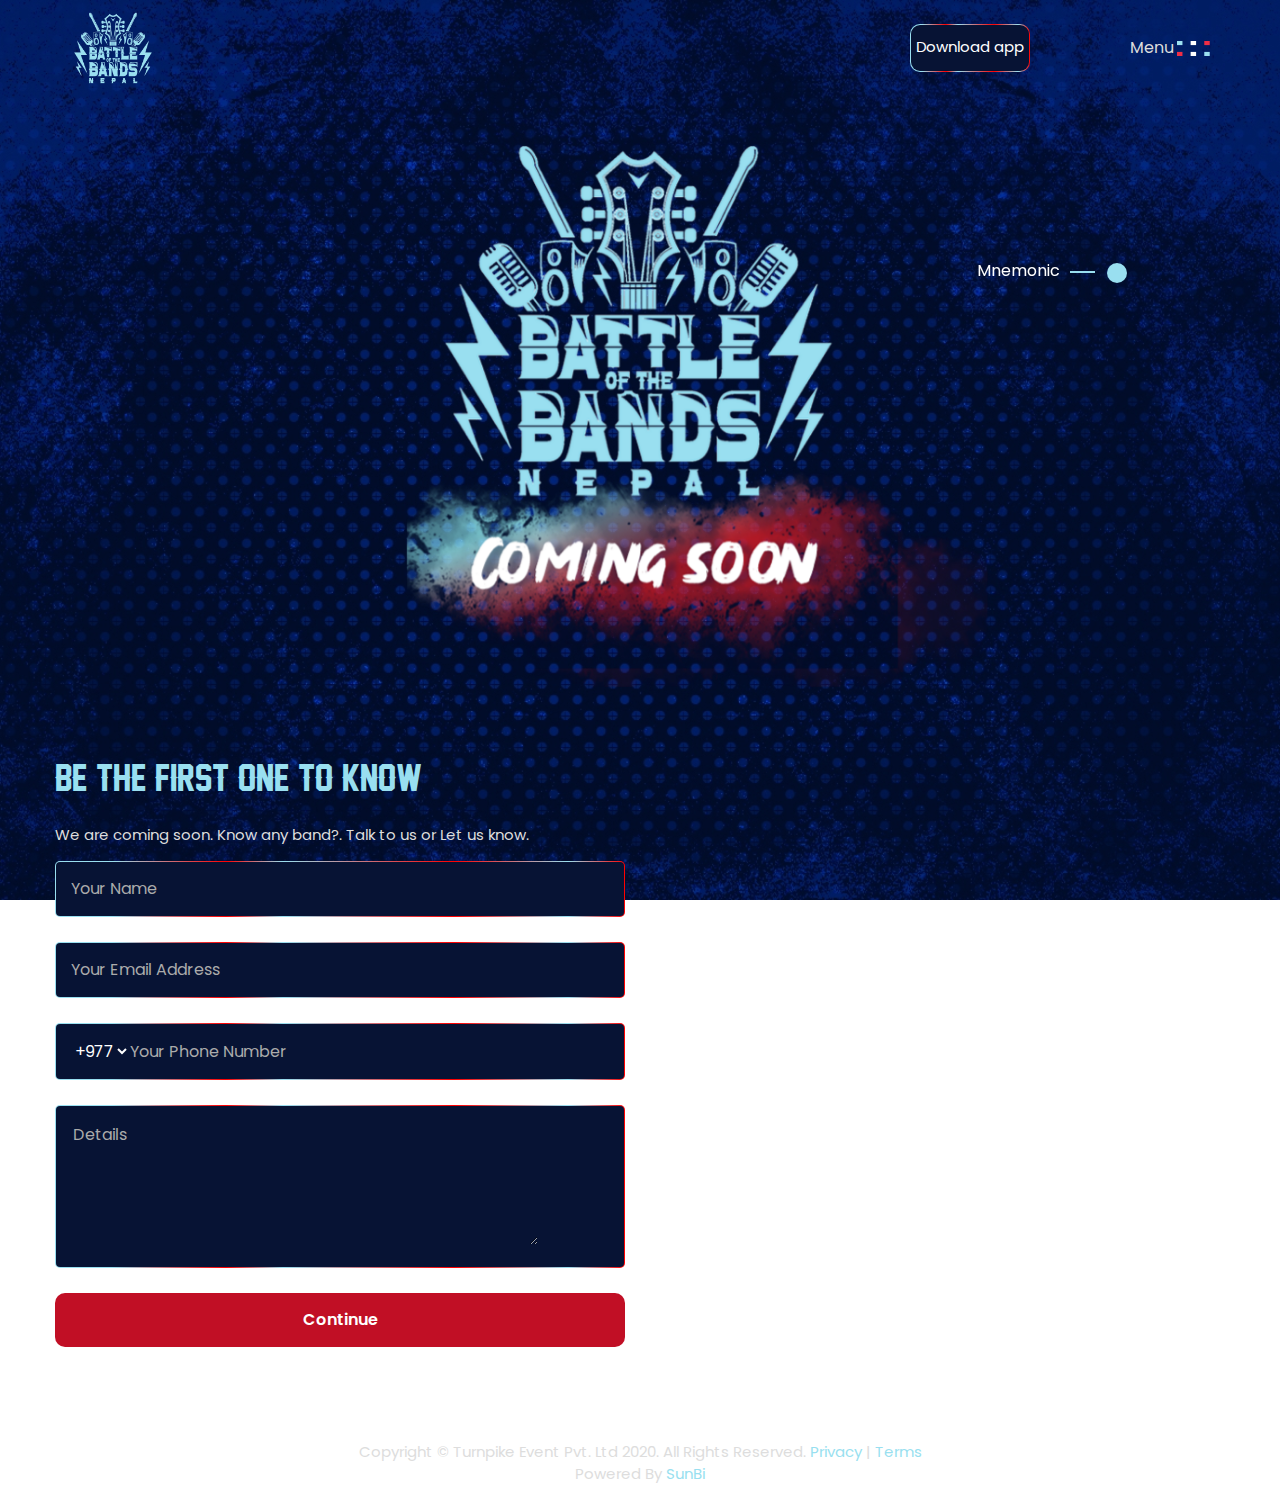
<file: index.html>
<!DOCTYPE html>

<html>

<head>
    <title>BOB</title>
    <meta charset="utf-8">
    <meta name="viewport" content="width=device-width, initial-scale=1">
    <link rel="stylesheet" href="css/bootstrap.min.css">
    <link rel="stylesheet" type="text/css" href="css/style.css">
    <link rel="stylesheet" href="https://use.fontawesome.com/releases/v5.8.2/css/all.css" integrity="sha384-oS3vJWv+0UjzBfQzYUhtDYW+Pj2yciDJxpsK1OYPAYjqT085Qq/1cq5FLXAZQ7Ay" crossorigin="anonymous">
    <link href="https://fonts.googleapis.com/css?family=Poppins:400,600,700&display=swap" rel="stylesheet">
    <link rel="stylesheet" type="text/css" href="css/animate.css">

</head>

<body class="home">

    <div class="site-content container">
        <div class="hero">
            <header>
                <div class="main-menu">
                    <nav class="navbar navbar-expand-md navbar-light" id="main_navbar">
                        <div class="nav-content">
                            <a class="navbar-brand" href="index.php"><img src="images/logo.png" alt="" class="img-fluid"></a>
                            <!-- Newly added Modal (Delete the previous modal) (Thursday) -->
                            <div class="two-btn">
                                <div class="login-btn">
                                    <!-- Newly Added -->
                                    <div class="banner-button">
                                        <a href="#"><i class="fab fa-app-store-ios"></i></a>
                                        <span class="btn-text">Download app</span>
                                        <a href="#"><i class="fab fa-google-play"></i></a>
                                    </div>
                                    <!-- Newly ends here -->

                                    <!-- Newly Commented -->
                                    <!-- <a href="" data-toggle="modal" data-target="#myModal"><i class="fas fa-guitar"></i> Audition Open</a> -->
                                    <!-- Newly ends here -->

                                    <!-- <div class="modal fade" id="onLoadModal">
                                        <div class="modal-dialog modal-dialog-centered first">
                                            <div class="modal-content">

                                                <div class="modal-header">
                                                    <button type="button" class="close" data-dismiss="modal">&times;</button>
                                                </div>

                                                <div class="modal-body popup-form">
                                                    <img src="http://bobnepal.com/frontend/images/abt.jpg" alt="" height="400" width="400">
                                                </div>
                                            </div>
                                        </div>
                                    </div>-->

                                    <!-- The Modal-->
                                    <div class="modal fade" id="myModal">
                                        <div class="modal-dialog modal-dialog-centered first">
                                            <div class="modal-content">

                                                <!-- Modal Header -->
                                                <div class="modal-header">
                                                    <button type="button" class="close" data-dismiss="modal">&times;</button>
                                                </div>

                                                <!-- Modal body -->
                                                <div class="modal-body popup-form">
                                                    <form>
                                                        <div class="row">
                                                            <div class="col-md-12">
                                                                <div class="form-group">
                                                                    <input type="text" placeholder="Name Of the band" required>
                                                                </div>
                                                                <div class="form-group">
                                                                    <input type="email" placeholder="type your email address" required>
                                                                </div>
                                                                <div class="form-group">
                                                                    <input type="text" placeholder="District" required>
                                                                </div>
                                                                <div class="form-group">
                                                                    <input type="date" placeholder="Year of Establishment" required>
                                                                </div>
                                                                <div class="form-group form-phone">
                                                                    <select>
                                                                        <option>+977</option>
                                                                    </select>
                                                                    <input type="number" placeholder="Phone Number" required>
                                                                </div>
                                                                <div class="login-account">
                                                                    <button type="submit" class="innerBottom">Continue</button>
                                                                </div>
                                                            </div>
                                                        </div>
                                                    </form>

                                                </div>

                                            </div>
                                        </div>
                                        <div class="modal-dialog modal-dialog-centered second" style="display: none;">
                                            <div class="modal-content">

                                                <!-- Modal Header -->
                                                <div class="modal-header">
                                                    <button type="button" class="close" data-dismiss="modal">&times;</button>
                                                </div>

                                                <!-- Modal body -->

                                                <div class="modal-body popup-form">
                                                    <form>
                                                        <div class="row">
                                                            <div class="col-md-12">
                                                                <div class="form-group">
                                                                    <input type="email" placeholder="Email Address" required>
                                                                </div>
                                                                <div class="form-group">
                                                                    <input type="password" placeholder="Password" required>
                                                                </div>
                                                                <div class="account-manage">
                                                                    <div class="remember">
                                                                        <input type="checkbox"><span>Remember Me</span>
                                                                    </div>
                                                                    <div class="forget">
                                                                        <a href="#">Forget Password ?</a>
                                                                    </div>
                                                                </div>
                                                                <div class="login-account">
                                                                    <button type="submit" class="innerBottom">Log In</button>
                                                                </div>
                                                                <div class="login-with">
                                                                    <p>Login with</p>
                                                                </div>
                                                                <div class="form-group external-login">
                                                                    <a href=""><i class="fab fa-facebook-f"></i> Login with Facebook</a>
                                                                </div>
                                                                <div class="form-group external-login">
                                                                    <a href=""><i class="fab fa-google"></i> Login with Google</a>
                                                                </div>
                                                                <div class="register">
                                                                    Don't have an account? <a href=""><strong>Register</strong></a>
                                                                </div>
                                                            </div>
                                                        </div>
                                                    </form>

                                                </div>

                                            </div>
                                        </div>
                                    </div>
                                </div>
                                <div class="side-menu"><a class="menu">Menu <img src="images/menu.png"></a></div>
                            </div>
                            <div class="body-overlay"></div>
                        </div>
                        <div id="mySidenav" class="sidenav">
                            <button type="button" class="close" data-dismiss="modal">close <i class="fas fa-times"></i></button>
                            <ol class="menu-list">
                                <li><a href="index.html">Home</a></li>
                                <li><a href="aboutus.html">About Us</a></li>
                                <li><a href="https://www.youtube.com/channel/UCSKPcmDcWv0Vz9pNmJ0yMqw">Videos</a></li>
                                <li><a href="event-format.html">Show Format</a></li>
                                <li><a href="judge.html">Judge & Host</a></li>
                                <li><a href="sponsors.html">Sponsors</a></li>
                                <li><a href="rules-regulation.html">Rules and Regulation</a></li>
                                <li><a href="contact.html">Contact Us</a></li>
                            </ol>
                            <div class="menu-contact">
                                <div class="menu-address">
                                    <p><i class="fas fa-map-marker-alt"></i> Newroad,<br> Kathmandu Nepal</p>
                                    <p><i class="fas fa-envelope"></i> <a href="mailto:turnpikeevent@gmail.com">turnpikeevent@gmail.com</a></p>
                                </div>
                            </div>
                        </div>
                    </nav>
                </div>
            </header>
        </div>

        <!-- Newly Added Modal (Thursday) -->
        <!-- <div id="onLoadModal" class="modal">
            <div class="modal-dialog">
                <div class="modal-content">
                    <button type="button" class="close" data-dismiss="modal" aria-label="Close">
                        <span aria-hidden="true">&times;</span>
                    </button>
                    <div class="modal-body">
                        <img src="images/abt.jpg" alt="" class="img-fluid">
                    </div>
                </div>
            </div>
        </div>
 -->

        <!-- Newly ends -->
        <section class="highlights">
            <div class="row">
                <div class="col-md-12">
                    <div id="demo" class="carousel carousel-fade" data-ride="carousel" data-interval="55000">

                        <!-- Indicators -->
                        <ul class="carousel-indicators">
                            <li data-target="#demo" data-slide-to="0" class="active"><i class="fas fa-circle"></i><a href="">Mnemonic</a></li>
                            <li data-target="#demo" data-slide-to="1"><i class="fas fa-circle"></i><a href="">Host</a></li>
                            <li data-target="#demo" data-slide-to="2"><i class="fas fa-circle"></i><a href="">Judges</a></li>
                        </ul>


                        <!-- The slideshow -->
                        <div class="carousel-inner">
                            <div class="carousel-item active">
                                <img src="images/mnemonic (1).png" alt="Los Angeles" class="img-fluid">
                            </div>
                            <div class="carousel-item">
                                <img src="images/host-malvika1.png" alt="Chicago" class="img-fluid">
                            </div>
                            <div class="carousel-item">
                                <img src="images/our-judges1.png" alt="New York" class="img-fluid">
                            </div>
                        </div>
                    </div>
                </div>
            </div>
        </section>
        <section id="social">
            <a href="https://www.facebook.com/bobnepal.official/?tn-str=k*F" target="_blank"><i class="fab fa-facebook-square"></i></a><br>
            <a href=" https://www.instagram.com/battleofthebands_nepal/" target="_blank"><i class="fab fa-instagram"></i></a><br>
            <a href="https://www.youtube.com/channel/UCSKPcmDcWv0Vz9pNmJ0yMqw" target="_blank"><i class="fab fa-youtube"></i></a>
        </section>
        <section class="quick-contact">
            <div class="row">
                <div class="col-md-6">
                    <form>
                        <h1> Be the first one to Know</h1>
                        <p>We are coming soon. Know any band?. Talk to us or Let us know.</p>
                        <div class="form-group">
                            <input type="text" placeholder="Your Name" required>
                        </div>

                        <div class="form-group">
                            <input type="email" placeholder="Your Email Address" required>
                        </div>
                        <div class="form-group form-phone">
                            <select>
                                <option>+977</option>
                            </select>
                            <input type="number" placeholder="Your Phone Number" required>
                        </div>
                        <div class="form-group">
                            <!-- <textarea placeholder="Details"></textarea> -->
                            <textarea name="" id="" cols="32" rows="5" placeholder="Details"></textarea>

                        </div>


                        <div class="login-account">
                            <button type="submit" class="innerBottom">Continue</button>
                        </div>

                    </form>
                </div>
                <!-- Newly added (You can copy and paste whole block) Thursday -->
                <div class="col-md-6">
                    <div class="social-feed">
                        <iframe src="https://www.facebook.com/plugins/page.php?href=https%3A%2F%2Fwww.facebook.com%2FSandeepLamichhaneOfficial%2F&amp;tabs=timeline&amp;width=440&amp;height=300&amp;small_header=false&amp;adapt_container_width=true&amp;hide_cover=false&amp;show_facepile=true&amp;appId=528181100997842"
                        width="440" height="300" style="border:none;overflow:hidden" scrolling="no" frameborder="0" allowtransparency="true" allow="encrypted-media"></iframe>

                        <iframe src="https://www.facebook.com/plugins/page.php?href=https%3A%2F%2Fwww.facebook.com%2FSandeepLamichhaneOfficial%2F&amp;tabs=timeline&amp;width=440&amp;height=300&amp;small_header=false&amp;adapt_container_width=true&amp;hide_cover=false&amp;show_facepile=true&amp;appId=528181100997842"
                        width="440" height="300" style="border:none;overflow:hidden" scrolling="no" frameborder="0" allowtransparency="true" allow="encrypted-media"></iframe>

                    </div>

                </div>
                <!-- New ends here -->
            </div>

        </section>

        <section id="footer">
            <p>Copyright © Turnpike Event Pvt. Ltd 2020. All Rights Reserved. <a href="">Privacy</a> | <a href="terms.html">Terms</a>
                <br>Powered By <a href="https://www.thesunbi.com/" target="_blank">SunBi</a>
            </p>
        </section>


    </div>


    <!-- Scripts -->
    <script src="js/jquery.min.js"></script>
    <script src="js/bootstrap.min.js"></script>
    <script src="js/custom.js"></script>
    <script src="animation/jquery.waypoints.min.js"></script>
    <script src="animation/easy-waypoint-animate.js"></script>
    <script src="animation/main.js"></script>
</body>
<!-- by sajin manandhar -->

</html>
</file>
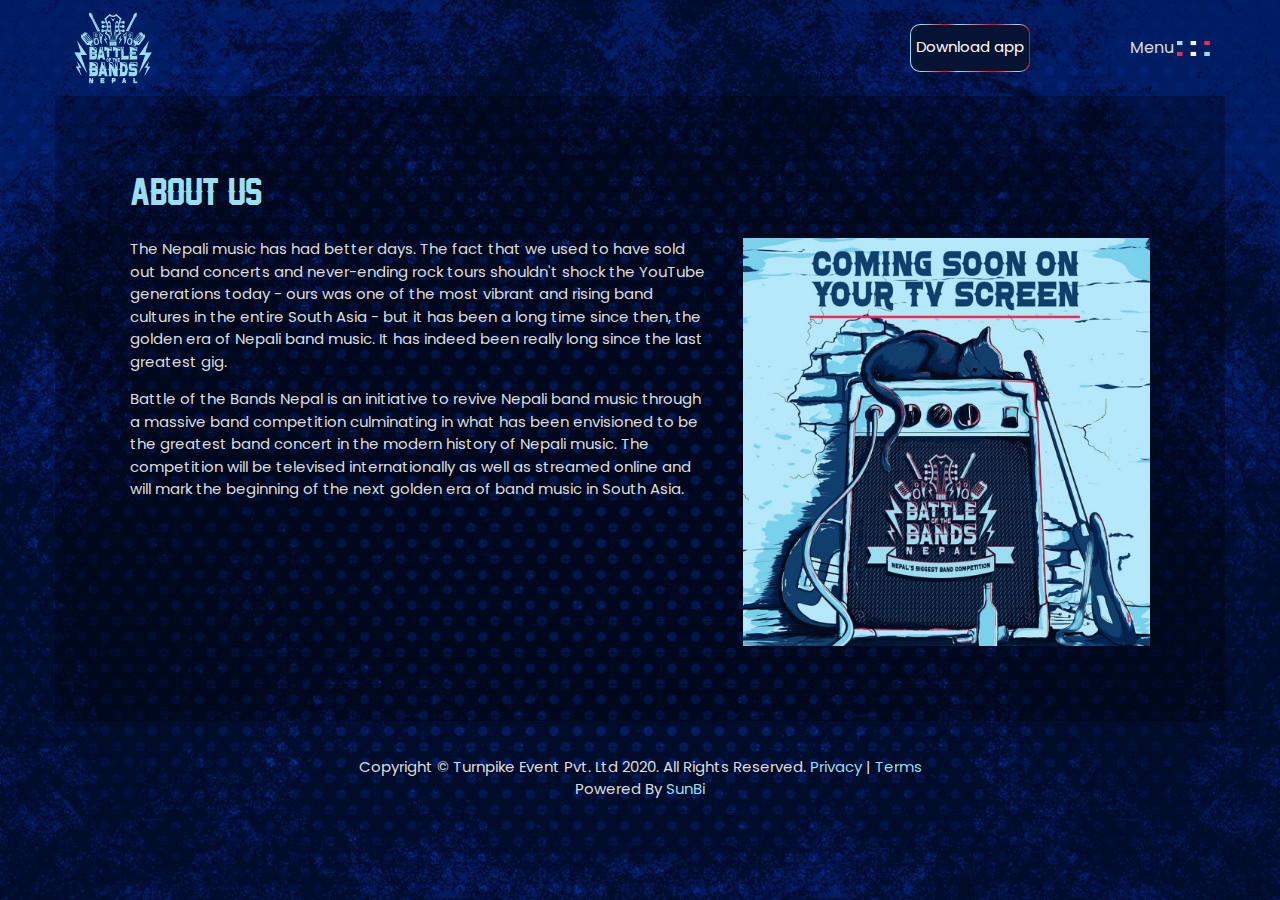
<file: aboutus.html>
<!DOCTYPE html>

<html>

<head>
    <title>BOB</title>
    <meta charset="utf-8">
    <meta name="viewport" content="width=device-width, initial-scale=1">
    <link rel="stylesheet" href="css/bootstrap.min.css">
    <link rel="stylesheet" type="text/css" href="css/style.css">
    <link rel="stylesheet" href="https://use.fontawesome.com/releases/v5.8.2/css/all.css" integrity="sha384-oS3vJWv+0UjzBfQzYUhtDYW+Pj2yciDJxpsK1OYPAYjqT085Qq/1cq5FLXAZQ7Ay" crossorigin="anonymous">
    <link href="https://fonts.googleapis.com/css?family=Poppins:400,600,700&display=swap" rel="stylesheet">
    <link rel="stylesheet" type="text/css" href="css/animate.css">

</head>

<body class="home">

    <div class="site-content container">
        <div class="hero">
            <header>


                <div class="main-menu">
                    <nav class="navbar navbar-expand-md navbar-light" id="main_navbar">
                        <div class="nav-content">
                            <a class="navbar-brand" href="index.php"><img src="images/logo.png" alt="" class="img-fluid"></a>
                            <!-- Newly added Modal (Delete the previous modal) (Thursday) -->


                            <div class="two-btn">
                                <div class="login-btn">

                                    <!-- Newly Added -->

                                    <div class="banner-button">
                                        <a href="#"><i class="fab fa-app-store-ios"></i></a>
                                        <span class="btn-text">Download app</span>
                                        <a href="#"><i class="fab fa-google-play"></i></a>
                                    </div>

                                    <!-- Newly ends here -->

                                    <!-- Newly Commented -->
                                    <!-- <a href="" data-toggle="modal" data-target="#myModal"><i class="fas fa-guitar"></i> Audition Open</a> -->
                                    <!-- Newly ends here -->

                                    <!-- <div class="modal fade" id="onLoadModal">
                                        <div class="modal-dialog modal-dialog-centered first">
                                            <div class="modal-content">

                                                <div class="modal-header">
                                                    <button type="button" class="close" data-dismiss="modal">&times;</button>
                                                </div>

                                                <div class="modal-body popup-form">
                                                    <img src="http://bobnepal.com/frontend/images/abt.jpg" alt="" height="400" width="400">
                                                </div>
                                            </div>
                                        </div>
                                    </div>
 -->

                                    <!-- The Modal-->
                                    <div class="modal fade" id="myModal">
                                        <div class="modal-dialog modal-dialog-centered first">
                                            <div class="modal-content">

                                                <!-- Modal Header -->
                                                <div class="modal-header">
                                                    <button type="button" class="close" data-dismiss="modal">&times;</button>
                                                </div>

                                                <!-- Modal body -->
                                                <div class="modal-body popup-form">
                                                    <form>
                                                        <div class="row">
                                                            <div class="col-md-12">
                                                                <div class="form-group">
                                                                    <input type="text" placeholder="Name Of the band" required>
                                                                </div>
                                                                <div class="form-group">
                                                                    <input type="email" placeholder="type your email address" required>
                                                                </div>
                                                                <div class="form-group">
                                                                    <input type="text" placeholder="District" required>
                                                                </div>
                                                                <div class="form-group">
                                                                    <input type="date" placeholder="Year of Establishment" required>
                                                                </div>
                                                                <div class="form-group form-phone">
                                                                    <select>
                                                                        <option>+977</option>
                                                                    </select>
                                                                    <input type="number" placeholder="Phone Number" required>
                                                                </div>
                                                                <div class="login-account">
                                                                    <button type="submit" class="innerBottom">Continue</button>
                                                                </div>
                                                            </div>
                                                        </div>
                                                    </form>

                                                </div>

                                            </div>
                                        </div>
                                        <div class="modal-dialog modal-dialog-centered second" style="display: none;">
                                            <div class="modal-content">

                                                <!-- Modal Header -->
                                                <div class="modal-header">
                                                    <button type="button" class="close" data-dismiss="modal">&times;</button>
                                                </div>

                                                <!-- Modal body -->

                                                <div class="modal-body popup-form">
                                                    <form>
                                                        <div class="row">
                                                            <div class="col-md-12">
                                                                <div class="form-group">
                                                                    <input type="email" placeholder="Email Address" required>
                                                                </div>
                                                                <div class="form-group">
                                                                    <input type="password" placeholder="Password" required>
                                                                </div>
                                                                <div class="account-manage">
                                                                    <div class="remember">
                                                                        <input type="checkbox"><span>Remember Me</span>
                                                                    </div>
                                                                    <div class="forget">
                                                                        <a href="#">Forget Password ?</a>
                                                                    </div>
                                                                </div>
                                                                <div class="login-account">
                                                                    <button type="submit" class="innerBottom">Log In</button>
                                                                </div>
                                                                <div class="login-with">
                                                                    <p>Login with</p>
                                                                </div>
                                                                <div class="form-group external-login">
                                                                    <a href=""><i class="fab fa-facebook-f"></i> Login with Facebook</a>
                                                                </div>
                                                                <div class="form-group external-login">
                                                                    <a href=""><i class="fab fa-google"></i> Login with Google</a>
                                                                </div>
                                                                <div class="register">
                                                                    Don't have an account? <a href=""><strong>Register</strong></a>
                                                                </div>
                                                            </div>
                                                        </div>
                                                    </form>

                                                </div>

                                            </div>
                                        </div>
                                    </div>
                                </div>
                                <div class="side-menu"><a class="menu">Menu <img src="images/menu.png"></a></div>
                            </div>
                            <div class="body-overlay"></div>
                        </div>
                        <div id="mySidenav" class="sidenav">
                            <button type="button" class="close" data-dismiss="modal">close <i class="fas fa-times"></i></button>
                            <ol class="menu-list">
                                <li><a href="index.html">Home</a></li>
                                <li><a href="aboutus.html">About Us</a></li>
                                <li><a href="https://www.youtube.com/channel/UCSKPcmDcWv0Vz9pNmJ0yMqw">Videos</a></li>
                                <li><a href="event-format.html">Show Format</a></li>
                                <li><a href="judge.html">Judge & Host</a></li>
                                <li><a href="sponsors.html">Sponsors</a></li>
                                <li><a href="rules-regulation.html">Rules and Regulation</a></li>
                                <li><a href="contact.html">Contact Us</a></li>
                            </ol>
                            <div class="menu-contact">
                                <div class="menu-address">
                                    <p><i class="fas fa-map-marker-alt"></i> Newroad,<br> Kathmandu Nepal</p>
                                    <p><i class="fas fa-envelope"></i> <a href="mailto:turnpikeevent@gmail.com">turnpikeevent@gmail.com</a></p>
                                </div>
                            </div>
                        </div>
                    </nav>
                </div>
            </header>
        </div>
        <!-- <section class="page-menu">
    <nav aria-label="breadcrumb">
        <ul class="breadcrumb">
            <li><a href="index.php">Home</a></li>
            <li>About Us</li>
        </ul>
    </nav>
</section> -->
        <section class="about-content">
            <h1>About Us</h1>
            <div class="row">
                <div class="col-md-7">
                    <div class="about-text">
                        <p>The Nepali music has had better days. The fact that we used to have sold out band concerts and never-ending rock tours shouldn't shock the YouTube generations today - ours was one of the most vibrant and rising band cultures in
                            the entire South Asia - but it has been a long time since then, the golden era of Nepali band music. It has indeed been really long since the last greatest gig.
                        </p>
                        <p>Battle of the Bands Nepal is an initiative to revive Nepali band music through a massive band competition culminating in what has been envisioned to be the greatest band concert in the modern history of Nepali music. The competition
                            will be televised internationally as well as streamed online and will mark the beginning of the next golden era of band music in South Asia.</p>


                    </div>
                </div>
                <div class="col-md-5">
                    <img src="images/abt.jpg" alt="" class="img-fluid  wp-animated" data-animation="fadeInLeft">
                </div>
            </div>
        </section>





        <section id="footer">
            <p>Copyright © Turnpike Event Pvt. Ltd 2020. All Rights Reserved. <a href="">Privacy</a> | <a href="terms.html">Terms</a>
                <br>Powered By <a href="https://www.thesunbi.com/" target="_blank">SunBi</a>
            </p>
        </section>
    </div>


    <!-- Scripts -->
    <script src="js/jquery.min.js"></script>
    <script src="js/bootstrap.min.js"></script>
    <script src="js/custom.js"></script>
    <script src="animation/jquery.waypoints.min.js"></script>
    <script src="animation/easy-waypoint-animate.js"></script>
    <script src="animation/main.js"></script>
</body>
<!-- by sajin manandhar -->

</html>
</file>
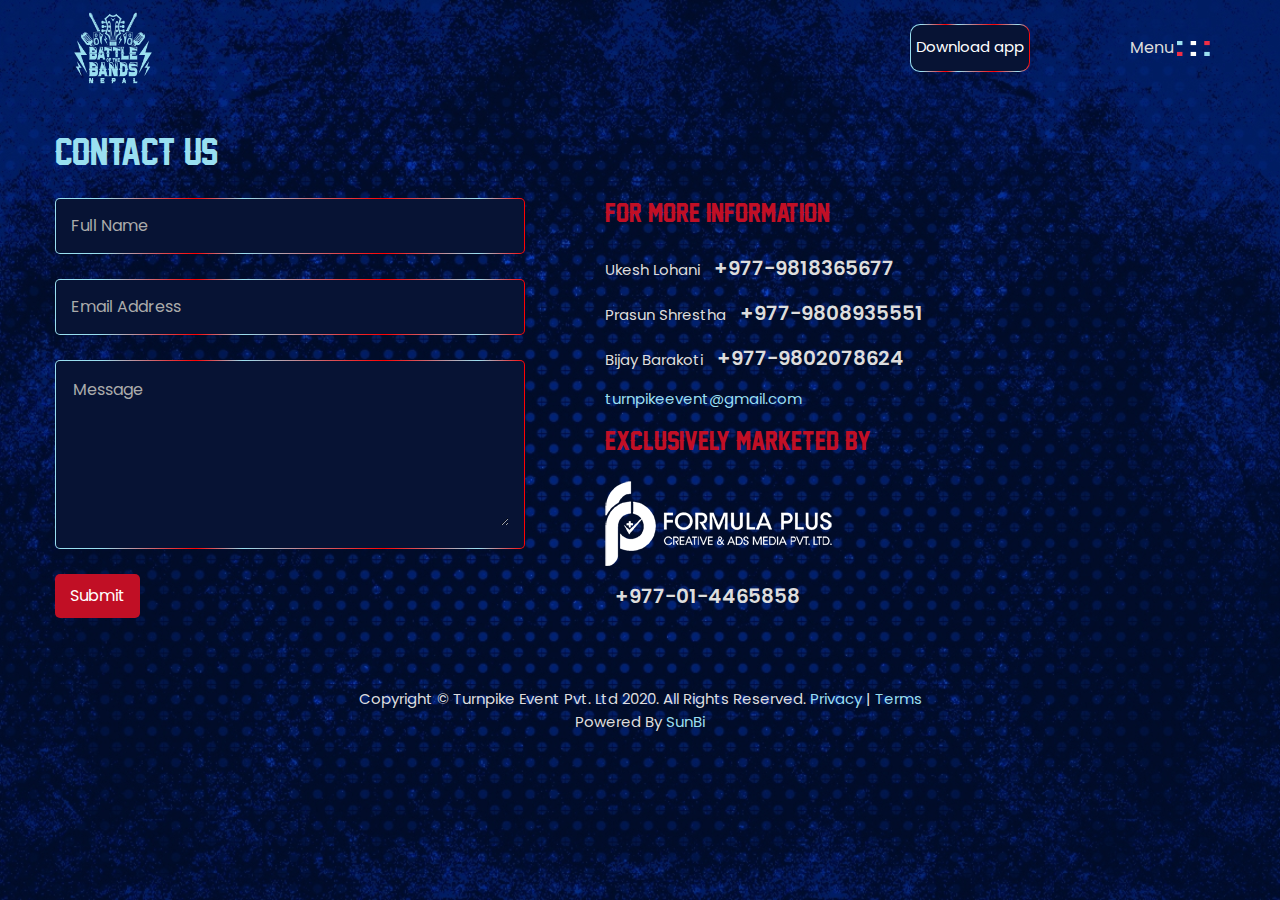
<file: contact.html>
<!DOCTYPE html>

<html>

<head>
    <title>BOB</title>
    <meta charset="utf-8">
    <meta name="viewport" content="width=device-width, initial-scale=1">
    <link rel="stylesheet" href="css/bootstrap.min.css">
    <link rel="stylesheet" type="text/css" href="css/style.css">
    <link rel="stylesheet" href="https://use.fontawesome.com/releases/v5.8.2/css/all.css" integrity="sha384-oS3vJWv+0UjzBfQzYUhtDYW+Pj2yciDJxpsK1OYPAYjqT085Qq/1cq5FLXAZQ7Ay" crossorigin="anonymous">
    <link href="https://fonts.googleapis.com/css?family=Poppins:400,600,700&display=swap" rel="stylesheet">
    <link rel="stylesheet" type="text/css" href="css/animate.css">

</head>

<body class="home">

    <div class="site-content container">
        <div class="hero">
            <header>


                <div class="main-menu">
                    <nav class="navbar navbar-expand-md navbar-light" id="main_navbar">
                        <div class="nav-content">
                            <a class="navbar-brand" href="index.php"><img src="images/logo.png" alt="" class="img-fluid"></a>
                            <!-- Newly added Modal (Delete the previous modal) (Thursday) -->


                            <div class="two-btn">
                                <div class="login-btn">

                                    <!-- Newly Added -->

                                    <div class="banner-button">
                                        <a href="#"><i class="fab fa-app-store-ios"></i></a>
                                        <span class="btn-text">Download app</span>
                                        <a href="#"><i class="fab fa-google-play"></i></a>
                                    </div>

                                    <!-- Newly ends here -->

                                    <!-- Newly Commented -->
                                    <!-- <a href="" data-toggle="modal" data-target="#myModal"><i class="fas fa-guitar"></i> Audition Open</a> -->
                                    <!-- Newly ends here -->

                                    <!-- <div class="modal fade" id="onLoadModal">
                                        <div class="modal-dialog modal-dialog-centered first">
                                            <div class="modal-content">

                                                <div class="modal-header">
                                                    <button type="button" class="close" data-dismiss="modal">&times;</button>
                                                </div>

                                                <div class="modal-body popup-form">
                                                    <img src="http://bobnepal.com/frontend/images/abt.jpg" alt="" height="400" width="400">
                                                </div>
                                            </div>
                                        </div>
                                    </div>
 -->

                                    <!-- The Modal-->
                                    <div class="modal fade" id="myModal">
                                        <div class="modal-dialog modal-dialog-centered first">
                                            <div class="modal-content">

                                                <!-- Modal Header -->
                                                <div class="modal-header">
                                                    <button type="button" class="close" data-dismiss="modal">&times;</button>
                                                </div>

                                                <!-- Modal body -->
                                                <div class="modal-body popup-form">
                                                    <form>
                                                        <div class="row">
                                                            <div class="col-md-12">
                                                                <div class="form-group">
                                                                    <input type="text" placeholder="Name Of the band" required>
                                                                </div>
                                                                <div class="form-group">
                                                                    <input type="email" placeholder="type your email address" required>
                                                                </div>
                                                                <div class="form-group">
                                                                    <input type="text" placeholder="District" required>
                                                                </div>
                                                                <div class="form-group">
                                                                    <input type="date" placeholder="Year of Establishment" required>
                                                                </div>
                                                                <div class="form-group form-phone">
                                                                    <select>
                                                                        <option>+977</option>
                                                                    </select>
                                                                    <input type="number" placeholder="Phone Number" required>
                                                                </div>
                                                                <div class="login-account">
                                                                    <button type="submit" class="innerBottom">Continue</button>
                                                                </div>
                                                            </div>
                                                        </div>
                                                    </form>

                                                </div>

                                            </div>
                                        </div>
                                        <div class="modal-dialog modal-dialog-centered second" style="display: none;">
                                            <div class="modal-content">

                                                <!-- Modal Header -->
                                                <div class="modal-header">
                                                    <button type="button" class="close" data-dismiss="modal">&times;</button>
                                                </div>

                                                <!-- Modal body -->

                                                <div class="modal-body popup-form">
                                                    <form>
                                                        <div class="row">
                                                            <div class="col-md-12">
                                                                <div class="form-group">
                                                                    <input type="email" placeholder="Email Address" required>
                                                                </div>
                                                                <div class="form-group">
                                                                    <input type="password" placeholder="Password" required>
                                                                </div>
                                                                <div class="account-manage">
                                                                    <div class="remember">
                                                                        <input type="checkbox"><span>Remember Me</span>
                                                                    </div>
                                                                    <div class="forget">
                                                                        <a href="#">Forget Password ?</a>
                                                                    </div>
                                                                </div>
                                                                <div class="login-account">
                                                                    <button type="submit" class="innerBottom">Log In</button>
                                                                </div>
                                                                <div class="login-with">
                                                                    <p>Login with</p>
                                                                </div>
                                                                <div class="form-group external-login">
                                                                    <a href=""><i class="fab fa-facebook-f"></i> Login with Facebook</a>
                                                                </div>
                                                                <div class="form-group external-login">
                                                                    <a href=""><i class="fab fa-google"></i> Login with Google</a>
                                                                </div>
                                                                <div class="register">
                                                                    Don't have an account? <a href=""><strong>Register</strong></a>
                                                                </div>
                                                            </div>
                                                        </div>
                                                    </form>

                                                </div>

                                            </div>
                                        </div>
                                    </div>
                                </div>
                                <div class="side-menu"><a class="menu">Menu <img src="images/menu.png"></a></div>
                            </div>
                            <div class="body-overlay"></div>
                        </div>
                        <div id="mySidenav" class="sidenav">
                            <button type="button" class="close" data-dismiss="modal">close <i class="fas fa-times"></i></button>
                            <ol class="menu-list">
                                <li><a href="index.html">Home</a></li>
                                <li><a href="aboutus.html">About Us</a></li>
                                <li><a href="https://www.youtube.com/channel/UCSKPcmDcWv0Vz9pNmJ0yMqw">Videos</a></li>
                                <li><a href="event-format.html">Show Format</a></li>
                                <li><a href="judge.html">Judge & Host</a></li>
                                <li><a href="sponsors.html">Sponsors</a></li>
                                <li><a href="rules-regulation.html">Rules and Regulation</a></li>
                                <li><a href="contact.html">Contact Us</a></li>
                            </ol>
                            <div class="menu-contact">
                                <div class="menu-address">
                                    <p><i class="fas fa-map-marker-alt"></i> Newroad,<br> Kathmandu Nepal</p>
                                    <p><i class="fas fa-envelope"></i> <a href="mailto:turnpikeevent@gmail.com">turnpikeevent@gmail.com</a></p>
                                </div>
                            </div>
                        </div>
                    </nav>
                </div>
            </header>
        </div>








</html>
<section class="contact-content">
    <h1>Contact Us</h1>
    <div class="row">
        <div class="col-md-5">
            <form>
                <div class="form-group">
                    <input type="text" placeholder="Full Name" required>
                </div>
                <div class="form-group">
                    <input type="email" placeholder="Email Address" required>
                </div>
                <div class="form-group">
                    <textarea placeholder="Message"></textarea>
                </div>
                <div class="form-send">
                    <button type="submit" class="innerBottom">Submit</button>
                </div>
            </form>
        </div>
        <div class="col-md-7">
            <div class="contact-information">
                <h3>For more Information</h3>
                <!-- Newly Added-->

                <p>Ukesh Lohani <span>+977-9818365677</span></p>
                <p>Prasun Shrestha <span> +977-9808935551</span></p>

                <p>Bijay Barakoti <span> +977-9802078624</span></p>

                <p><i class="fas fa-envelope"></i> <a href="mailto:turnpikeevent@gmail.com">turnpikeevent@gmail.com</a></p>


                <h3>Exclusively marketed by</h3>
                <p><img src="images/formula-logo.png" alt=""></p>
                <span> +977-01-4465858</span>
                <!-- newly added ends here -->

            </div>
        </div>
    </div>
</section>

<section id="footer">
    <p>Copyright © Turnpike Event Pvt. Ltd 2020. All Rights Reserved. <a href="">Privacy</a> | <a href="terms.html">Terms</a>
        <br>Powered By <a href="https://www.thesunbi.com/" target="_blank">SunBi</a>
    </p>
</section>
</div>


<!-- Scripts -->
<script src="js/jquery.min.js"></script>
<script src="js/bootstrap.min.js"></script>
<script src="js/custom.js"></script>
<script src="animation/jquery.waypoints.min.js"></script>
<script src="animation/easy-waypoint-animate.js"></script>
<script src="animation/main.js"></script>
</body>
<!-- by sajin manandhar -->
</file>
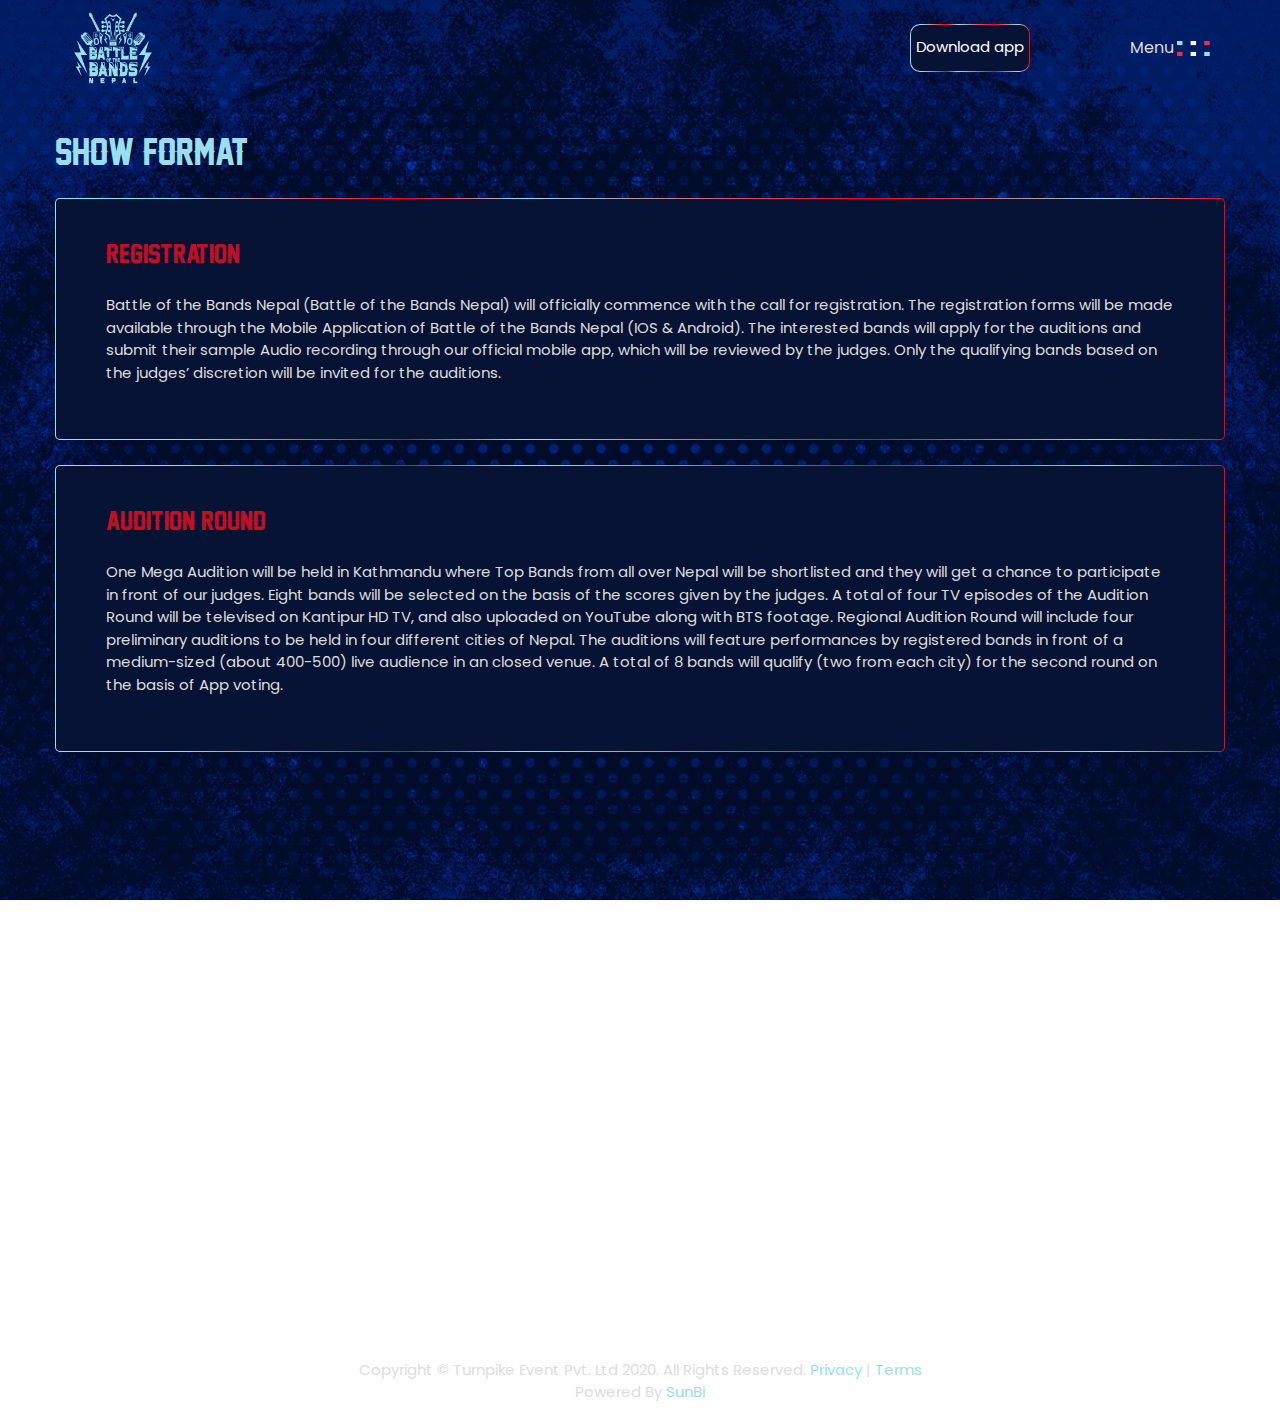
<file: event-format.html>
<!DOCTYPE html>

<html>

<head>
    <title>BOB</title>
    <meta charset="utf-8">
    <meta name="viewport" content="width=device-width, initial-scale=1">
    <link rel="stylesheet" href="css/bootstrap.min.css">
    <link rel="stylesheet" type="text/css" href="css/style.css">
    <link rel="stylesheet" href="https://use.fontawesome.com/releases/v5.8.2/css/all.css" integrity="sha384-oS3vJWv+0UjzBfQzYUhtDYW+Pj2yciDJxpsK1OYPAYjqT085Qq/1cq5FLXAZQ7Ay" crossorigin="anonymous">
    <link href="https://fonts.googleapis.com/css?family=Poppins:400,600,700&display=swap" rel="stylesheet">
    <link rel="stylesheet" type="text/css" href="css/animate.css">

</head>

<body class="home">

    <div class="site-content container">
        <div class="hero">
            <header>


                <div class="main-menu">
                    <nav class="navbar navbar-expand-md navbar-light" id="main_navbar">
                        <div class="nav-content">
                            <a class="navbar-brand" href="index.php"><img src="images/logo.png" alt="" class="img-fluid"></a>
                            <!-- Newly added Modal (Delete the previous modal) (Thursday) -->


                            <div class="two-btn">
                                <div class="login-btn">

                                    <!-- Newly Added -->

                                    <div class="banner-button">
                                        <a href="#"><i class="fab fa-app-store-ios"></i></a>
                                        <span class="btn-text">Download app</span>
                                        <a href="#"><i class="fab fa-google-play"></i></a>
                                    </div>

                                    <!-- Newly ends here -->

                                    <!-- Newly Commented -->
                                    <!-- <a href="" data-toggle="modal" data-target="#myModal"><i class="fas fa-guitar"></i> Audition Open</a> -->
                                    <!-- Newly ends here -->

                                    <!-- <div class="modal fade" id="onLoadModal">
                                        <div class="modal-dialog modal-dialog-centered first">
                                            <div class="modal-content">

                                                <div class="modal-header">
                                                    <button type="button" class="close" data-dismiss="modal">&times;</button>
                                                </div>

                                                <div class="modal-body popup-form">
                                                    <img src="http://bobnepal.com/frontend/images/abt.jpg" alt="" height="400" width="400">
                                                </div>
                                            </div>
                                        </div>
                                    </div>
 -->

                                    <!-- The Modal-->
                                    <div class="modal fade" id="myModal">
                                        <div class="modal-dialog modal-dialog-centered first">
                                            <div class="modal-content">

                                                <!-- Modal Header -->
                                                <div class="modal-header">
                                                    <button type="button" class="close" data-dismiss="modal">&times;</button>
                                                </div>

                                                <!-- Modal body -->
                                                <div class="modal-body popup-form">
                                                    <form>
                                                        <div class="row">
                                                            <div class="col-md-12">
                                                                <div class="form-group">
                                                                    <input type="text" placeholder="Name Of the band" required>
                                                                </div>
                                                                <div class="form-group">
                                                                    <input type="email" placeholder="type your email address" required>
                                                                </div>
                                                                <div class="form-group">
                                                                    <input type="text" placeholder="District" required>
                                                                </div>
                                                                <div class="form-group">
                                                                    <input type="date" placeholder="Year of Establishment" required>
                                                                </div>
                                                                <div class="form-group form-phone">
                                                                    <select>
                                                                        <option>+977</option>
                                                                    </select>
                                                                    <input type="number" placeholder="Phone Number" required>
                                                                </div>
                                                                <div class="login-account">
                                                                    <button type="submit" class="innerBottom">Continue</button>
                                                                </div>
                                                            </div>
                                                        </div>
                                                    </form>

                                                </div>

                                            </div>
                                        </div>
                                        <div class="modal-dialog modal-dialog-centered second" style="display: none;">
                                            <div class="modal-content">

                                                <!-- Modal Header -->
                                                <div class="modal-header">
                                                    <button type="button" class="close" data-dismiss="modal">&times;</button>
                                                </div>

                                                <!-- Modal body -->

                                                <div class="modal-body popup-form">
                                                    <form>
                                                        <div class="row">
                                                            <div class="col-md-12">
                                                                <div class="form-group">
                                                                    <input type="email" placeholder="Email Address" required>
                                                                </div>
                                                                <div class="form-group">
                                                                    <input type="password" placeholder="Password" required>
                                                                </div>
                                                                <div class="account-manage">
                                                                    <div class="remember">
                                                                        <input type="checkbox"><span>Remember Me</span>
                                                                    </div>
                                                                    <div class="forget">
                                                                        <a href="#">Forget Password ?</a>
                                                                    </div>
                                                                </div>
                                                                <div class="login-account">
                                                                    <button type="submit" class="innerBottom">Log In</button>
                                                                </div>
                                                                <div class="login-with">
                                                                    <p>Login with</p>
                                                                </div>
                                                                <div class="form-group external-login">
                                                                    <a href=""><i class="fab fa-facebook-f"></i> Login with Facebook</a>
                                                                </div>
                                                                <div class="form-group external-login">
                                                                    <a href=""><i class="fab fa-google"></i> Login with Google</a>
                                                                </div>
                                                                <div class="register">
                                                                    Don't have an account? <a href=""><strong>Register</strong></a>
                                                                </div>
                                                            </div>
                                                        </div>
                                                    </form>

                                                </div>

                                            </div>
                                        </div>
                                    </div>
                                </div>
                                <div class="side-menu"><a class="menu">Menu <img src="images/menu.png"></a></div>
                            </div>
                            <div class="body-overlay"></div>
                        </div>
                        <div id="mySidenav" class="sidenav">
                            <button type="button" class="close" data-dismiss="modal">close <i class="fas fa-times"></i></button>
                            <ol class="menu-list">
                                <li><a href="index.html">Home</a></li>
                                <li><a href="aboutus.html">About Us</a></li>
                                <li><a href="https://www.youtube.com/channel/UCSKPcmDcWv0Vz9pNmJ0yMqw">Videos</a></li>
                                <li><a href="event-format.html">Show Format</a></li>
                                <li><a href="judge.html">Judge & Host</a></li>
                                <li><a href="sponsors.html">Sponsors</a></li>
                                <li><a href="rules-regulation.html">Rules and Regulation</a></li>
                                <li><a href="contact.html">Contact Us</a></li>
                            </ol>
                            <div class="menu-contact">
                                <div class="menu-address">
                                    <p><i class="fas fa-map-marker-alt"></i> Newroad,<br> Kathmandu Nepal</p>
                                    <p><i class="fas fa-envelope"></i> <a href="mailto:turnpikeevent@gmail.com">turnpikeevent@gmail.com</a></p>
                                </div>
                            </div>
                        </div>
                    </nav>
                </div>
            </header>
        </div>





        <section class="event-content">
            <h1>Show Format</h1>
            <div class="registration wp-animated" data-animation="fadeIn">
                <h3>Registration</h3>
                <p>Battle of the Bands Nepal (Battle of the Bands Nepal) will officially commence with the call for registration. The registration forms will be made available through the Mobile Application of Battle of the Bands Nepal (IOS & Android). The
                    interested bands will apply for the auditions and submit their sample Audio recording through our official mobile app, which will be reviewed by the judges. Only the qualifying bands based on the judges’ discretion will be invited
                    for the auditions.</p>
            </div>
            <div class="registration wp-animated" data-animation="fadeIn">
                <h3>Audition Round</h3>
                <p>One Mega Audition will be held in Kathmandu where Top Bands from all over Nepal will be shortlisted and they will get a chance to participate in front of our judges. Eight bands will be selected on the basis of the scores given by the
                    judges. A total of four TV episodes of the Audition Round will be televised on Kantipur HD TV, and also uploaded on YouTube along with BTS footage. Regional Audition Round will include four preliminary auditions to be held in four
                    different cities of Nepal. The auditions will feature performances by registered bands in front of a medium-sized (about 400-500) live audience in an closed venue. A total of 8 bands will qualify (two from each city) for the second
                    round on the basis of App voting.
                </p>
            </div>
            <div class="registration wp-animated" data-animation="fadeIn">
                <h3>Live Round (Top 16)</h3>
                <p>Battle rounds include Top 16 , Top 8 and Top 4 where the participating bands shall go through multiple challenges. Skills of the bands and their members will be at test. Only the bands which are capable of winning the Judge’s and Public’s
                    heart shall avoid elimination to secure a place in the Grand Finale which shall be the final battle for glory.</p>
            </div>
            <div class="registration wp-animated" data-animation="fadeIn">
                <h3>Grand Final (Final 4)</h3>
                <p>Final round of Battle of the Bands Nepal, the Grand Finale is where all the hard work and planning culminate into one big, live concert the likes of which Kathmandu has never seen before. The Grand Finale will feature the performances
                    of top 3 qualifying bands plus the guest artists and bands on a grand stage amidst a massive open crowd. At the climax of it all, the winner of the Battle of the Bands Nepal will be announced on the basis of public voting along with
                    the winners of other special awards or titles.</p>
            </div>

        </section>
        <section id="footer">
            <p>Copyright © Turnpike Event Pvt. Ltd 2020. All Rights Reserved. <a href="">Privacy</a> | <a href="terms.html">Terms</a>
                <br>Powered By <a href="https://www.thesunbi.com/" target="_blank">SunBi</a>
            </p>
        </section>
    </div>


    <!-- Scripts -->
    <script src="js/jquery.min.js"></script>
    <script src="js/bootstrap.min.js"></script>
    <script src="js/custom.js"></script>
    <script src="animation/jquery.waypoints.min.js"></script>
    <script src="animation/easy-waypoint-animate.js"></script>
    <script src="animation/main.js"></script>
</body>
<!-- by sajin manandhar -->
</file>
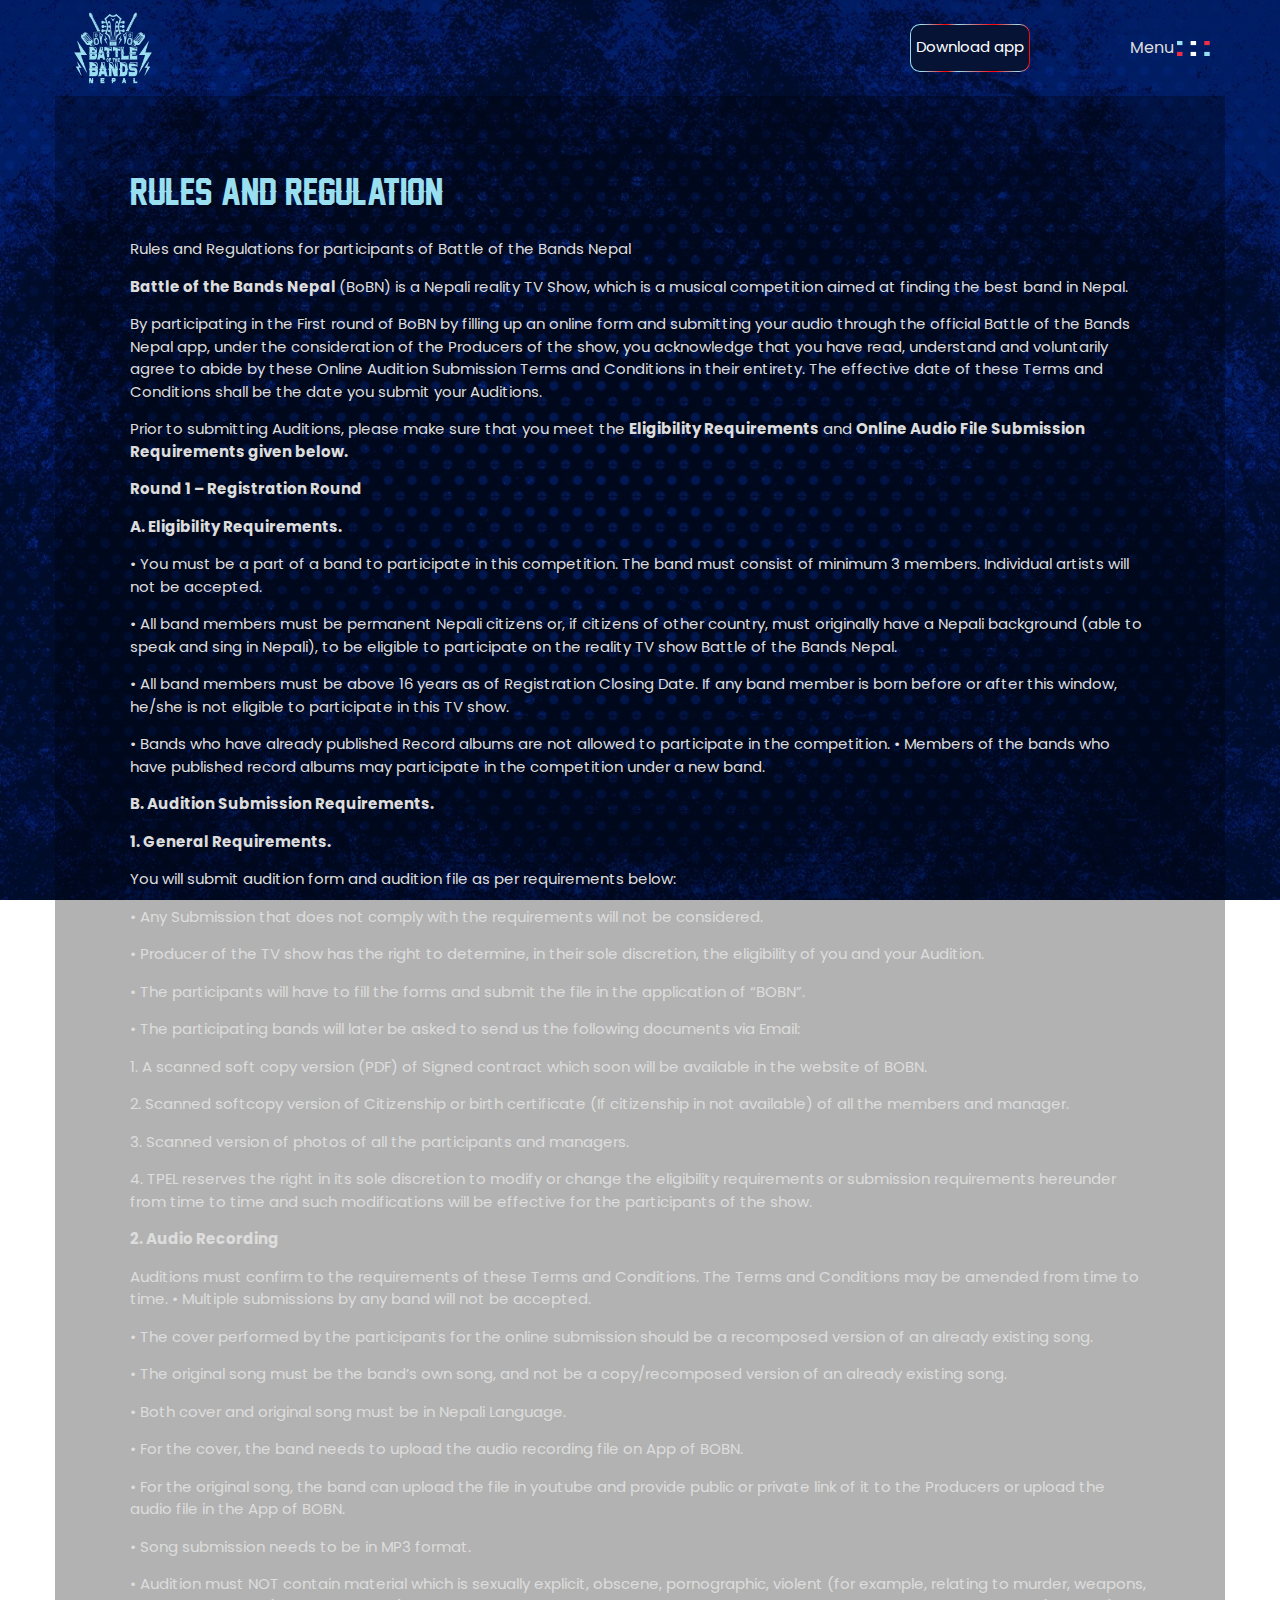
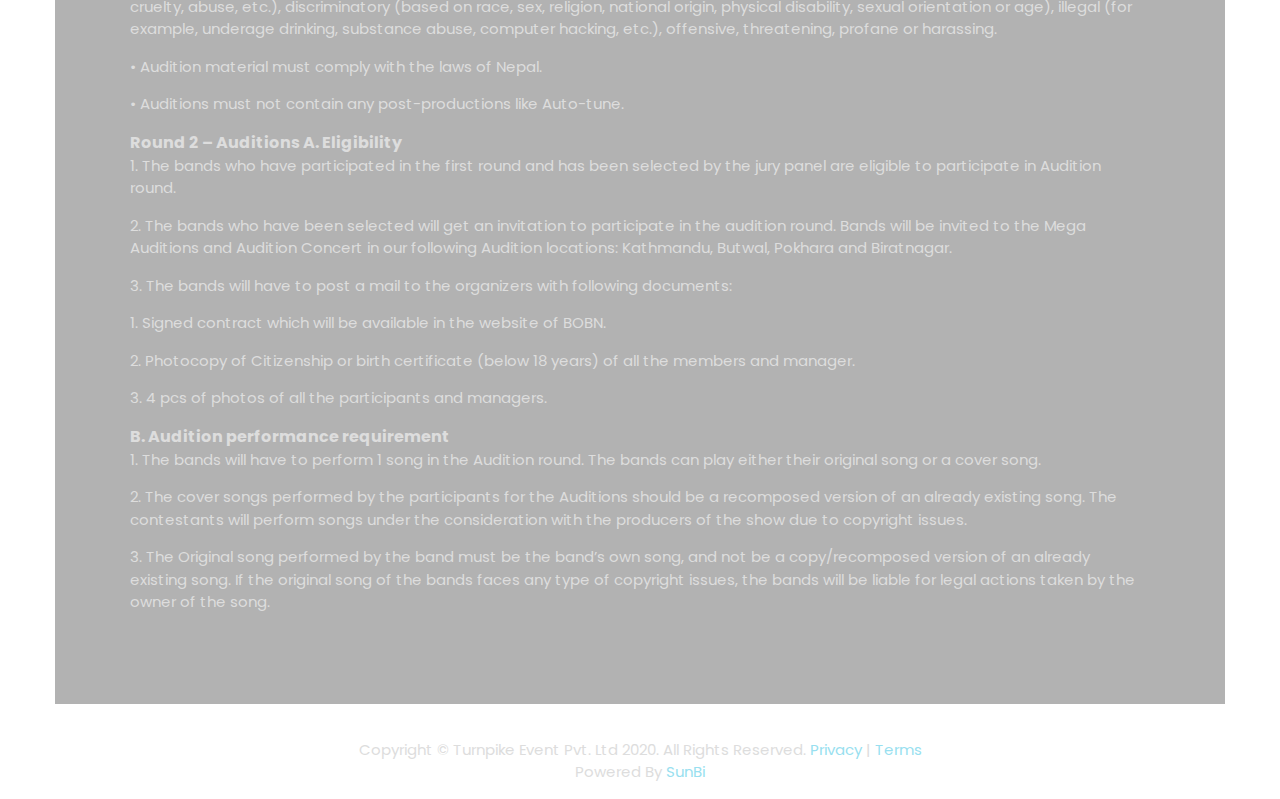
<file: rules-regulation.html>
<!DOCTYPE html>

<html>

<head>
    <title>BOB</title>
    <meta charset="utf-8">
    <meta name="viewport" content="width=device-width, initial-scale=1">
    <link rel="stylesheet" href="css/bootstrap.min.css">
    <link rel="stylesheet" type="text/css" href="css/style.css">
    <link rel="stylesheet" href="https://use.fontawesome.com/releases/v5.8.2/css/all.css" integrity="sha384-oS3vJWv+0UjzBfQzYUhtDYW+Pj2yciDJxpsK1OYPAYjqT085Qq/1cq5FLXAZQ7Ay" crossorigin="anonymous">
    <link href="https://fonts.googleapis.com/css?family=Poppins:400,600,700&display=swap" rel="stylesheet">
    <link rel="stylesheet" type="text/css" href="css/animate.css">

</head>

<body class="home">

    <div class="site-content container">
        <div class="hero">
            <header>


                <div class="main-menu">
                    <nav class="navbar navbar-expand-md navbar-light" id="main_navbar">
                        <div class="nav-content">
                            <a class="navbar-brand" href="index.php"><img src="images/logo.png" alt="" class="img-fluid"></a>
                            <!-- Newly added Modal (Delete the previous modal) (Thursday) -->


                            <div class="two-btn">
                                <div class="login-btn">

                                    <!-- Newly Added -->

                                    <div class="banner-button">
                                        <a href="#"><i class="fab fa-app-store-ios"></i></a>
                                        <span class="btn-text">Download app</span>
                                        <a href="#"><i class="fab fa-google-play"></i></a>
                                    </div>

                                    <!-- Newly ends here -->

                                    <!-- Newly Commented -->
                                    <!-- <a href="" data-toggle="modal" data-target="#myModal"><i class="fas fa-guitar"></i> Audition Open</a> -->
                                    <!-- Newly ends here -->

                                    <!-- <div class="modal fade" id="onLoadModal">
                                        <div class="modal-dialog modal-dialog-centered first">
                                            <div class="modal-content">

                                                <div class="modal-header">
                                                    <button type="button" class="close" data-dismiss="modal">&times;</button>
                                                </div>

                                                <div class="modal-body popup-form">
                                                    <img src="http://bobnepal.com/frontend/images/abt.jpg" alt="" height="400" width="400">
                                                </div>
                                            </div>
                                        </div>
                                    </div>
 -->

                                    <!-- The Modal-->
                                    <div class="modal fade" id="myModal">
                                        <div class="modal-dialog modal-dialog-centered first">
                                            <div class="modal-content">

                                                <!-- Modal Header -->
                                                <div class="modal-header">
                                                    <button type="button" class="close" data-dismiss="modal">&times;</button>
                                                </div>

                                                <!-- Modal body -->
                                                <div class="modal-body popup-form">
                                                    <form>
                                                        <div class="row">
                                                            <div class="col-md-12">
                                                                <div class="form-group">
                                                                    <input type="text" placeholder="Name Of the band" required>
                                                                </div>
                                                                <div class="form-group">
                                                                    <input type="email" placeholder="type your email address" required>
                                                                </div>
                                                                <div class="form-group">
                                                                    <input type="text" placeholder="District" required>
                                                                </div>
                                                                <div class="form-group">
                                                                    <input type="date" placeholder="Year of Establishment" required>
                                                                </div>
                                                                <div class="form-group form-phone">
                                                                    <select>
                                                                        <option>+977</option>
                                                                    </select>
                                                                    <input type="number" placeholder="Phone Number" required>
                                                                </div>
                                                                <div class="login-account">
                                                                    <button type="submit" class="innerBottom">Continue</button>
                                                                </div>
                                                            </div>
                                                        </div>
                                                    </form>

                                                </div>

                                            </div>
                                        </div>
                                        <div class="modal-dialog modal-dialog-centered second" style="display: none;">
                                            <div class="modal-content">

                                                <!-- Modal Header -->
                                                <div class="modal-header">
                                                    <button type="button" class="close" data-dismiss="modal">&times;</button>
                                                </div>

                                                <!-- Modal body -->

                                                <div class="modal-body popup-form">
                                                    <form>
                                                        <div class="row">
                                                            <div class="col-md-12">
                                                                <div class="form-group">
                                                                    <input type="email" placeholder="Email Address" required>
                                                                </div>
                                                                <div class="form-group">
                                                                    <input type="password" placeholder="Password" required>
                                                                </div>
                                                                <div class="account-manage">
                                                                    <div class="remember">
                                                                        <input type="checkbox"><span>Remember Me</span>
                                                                    </div>
                                                                    <div class="forget">
                                                                        <a href="#">Forget Password ?</a>
                                                                    </div>
                                                                </div>
                                                                <div class="login-account">
                                                                    <button type="submit" class="innerBottom">Log In</button>
                                                                </div>
                                                                <div class="login-with">
                                                                    <p>Login with</p>
                                                                </div>
                                                                <div class="form-group external-login">
                                                                    <a href=""><i class="fab fa-facebook-f"></i> Login with Facebook</a>
                                                                </div>
                                                                <div class="form-group external-login">
                                                                    <a href=""><i class="fab fa-google"></i> Login with Google</a>
                                                                </div>
                                                                <div class="register">
                                                                    Don't have an account? <a href=""><strong>Register</strong></a>
                                                                </div>
                                                            </div>
                                                        </div>
                                                    </form>

                                                </div>

                                            </div>
                                        </div>
                                    </div>
                                </div>
                                <div class="side-menu"><a class="menu">Menu <img src="images/menu.png"></a></div>
                            </div>
                            <div class="body-overlay"></div>
                        </div>
                        <div id="mySidenav" class="sidenav">
                            <button type="button" class="close" data-dismiss="modal">close <i class="fas fa-times"></i></button>
                            <ol class="menu-list">
                                <li><a href="index.html">Home</a></li>
                                <li><a href="aboutus.html">About Us</a></li>
                                <li><a href="https://www.youtube.com/channel/UCSKPcmDcWv0Vz9pNmJ0yMqw">Videos</a></li>
                                <li><a href="event-format.html">Show Format</a></li>
                                <li><a href="judge.html">Judge & Host</a></li>
                                <li><a href="sponsors.html">Sponsors</a></li>
                                <li><a href="rules-regulation.html">Rules and Regulation</a></li>
                                <li><a href="contact.html">Contact Us</a></li>
                            </ol>
                            <div class="menu-contact">
                                <div class="menu-address">
                                    <p><i class="fas fa-map-marker-alt"></i> Newroad,<br> Kathmandu Nepal</p>
                                    <p><i class="fas fa-envelope"></i> <a href="mailto:turnpikeevent@gmail.com">turnpikeevent@gmail.com</a></p>
                                </div>
                            </div>
                        </div>
                    </nav>
                </div>
            </header>
        </div>





        <section class="about-content">

            <h1>Rules and Regulation</h1>
            <p>
                Rules and Regulations for participants of Battle of the Bands Nepal
            </p>

            <p> <b>Battle of the Bands Nepal </b> (BoBN) is a Nepali reality TV Show, which is a musical competition aimed at finding the best band in Nepal.
            </p>
            <p>
                By participating in the First round of BoBN by filling up an online form and submitting your audio through the official Battle of the Bands Nepal app, under the consideration of the Producers of the show, you acknowledge that you have read, understand
                and voluntarily agree to abide by these Online Audition Submission Terms and Conditions in their entirety. The effective date of these Terms and Conditions shall be the date you submit your Auditions.
            </p>

            <p>
                Prior to submitting Auditions, please make sure that you meet the <b>Eligibility Requirements</b> and
                <b>Online Audio File Submission Requirements given below.
                </b>
            </p>

            <p>
                <b> Round 1 – Registration Round </b>
            </p>

            <p>
                <b>A. Eligibility Requirements.</b>
            </p>
            <p>
                • You must be a part of a band to participate in this competition. The band must consist of minimum 3 members. Individual artists will not be accepted.
            </p>
            <p>
                • All band members must be permanent Nepali citizens or, if citizens of other country, must originally have a Nepali background (able to speak and sing in Nepali), to be eligible to participate on the reality TV show Battle of the Bands Nepal.
            </p>
            <p>
                • All band members must be above 16 years as of Registration Closing Date. If any band member is born before or after this window, he/she is not eligible to participate in this TV show.
            </p>
            <p>

                • Bands who have already published Record albums are not allowed to participate in the competition. • Members of the bands who have published record albums may participate in the competition under a new band.


            </p>
            <p>
                <b>B.
                    Audition Submission Requirements.</b>
            </p>
            <p>
                <b>

                    1. General Requirements.
                </b>
            </p>
            <p>
                You will submit audition form and audition file as per requirements below:
            </p>
            <p>

                • Any Submission that does not comply with the requirements will not be considered.
            </p>
            <p>
                • Producer of the TV show has the right to determine, in their sole discretion, the eligibility of you and your Audition.
            </p>
            <p>
                • The participants will have to fill the forms and submit the file in the application of “BOBN”.
            </p>
            <p>
                • The participating bands will later be asked to send us the following documents via Email:
            </p>
            <p>
                1. A scanned soft copy version (PDF) of Signed contract which soon will be available in the website of BOBN.
            </p>
            <p>
                2. Scanned softcopy version of Citizenship or birth certificate (If citizenship in not available) of all the members and manager.
            </p>
            <p>
                3. Scanned version of photos of all the participants and managers.
            </p>
            <p>
                4. TPEL reserves the right in its sole discretion to modify or change the eligibility requirements or submission requirements hereunder from time to time and such modifications will be effective for the participants of the show.
                <p>
                    <b>
                        2. Audio Recording
                    </b>

                    <p>
                        Auditions must confirm to the requirements of these Terms and Conditions. The Terms and Conditions may be amended from time to time. • Multiple submissions by any band will not be accepted.
                    </p>
                    <p>
                        • The cover performed by the participants for the online submission should be a recomposed version of an already existing song.
                    </p>
                    <p>
                        • The original song must be the band’s own song, and not be a copy/recomposed version of an already existing song.
                    </p>
                    <p>
                        • Both cover and original song must be in Nepali Language.
                    </p>
                    <p>
                        • For the cover, the band needs to upload the audio recording file on App of BOBN.
                    </p>
                    <p> • For the original song, the band can upload the file in youtube and provide public or private link of it to the Producers or upload the audio file in the App of BOBN.
                    </p>
                    <p>• Song submission needs to be in MP3 format.
                    </p>
                    <p> • Audition must NOT contain material which is sexually explicit, obscene, pornographic, violent (for example, relating to murder, weapons, cruelty, abuse, etc.), discriminatory (based on race, sex, religion, national origin, physical
                        disability, sexual orientation or age), illegal (for example, underage drinking, substance abuse, computer hacking, etc.), offensive, threatening, profane or harassing.
                    </p>
                    <p> • Audition material must comply with the laws of Nepal.
                    </p>
                    <p>• Auditions must not contain any post-productions like Auto-tune.
                    </p>
                    <b> Round 2 – Auditions </b>
                    <b> A. Eligibility</b>
                    <p> 1. The bands who have participated in the first round and has been selected by the jury panel are eligible to participate in Audition round.
                    </p>
                    <p> 2. The bands who have been selected will get an invitation to participate in the audition round. Bands will be invited to the Mega Auditions and Audition Concert in our following Audition locations: Kathmandu, Butwal, Pokhara and Biratnagar.
                    </p>
                    <p>3. The bands will have to post a mail to the organizers with following documents:
                        <p>1. Signed contract which will be available in the website of BOBN. </p>
                        <p>2. Photocopy of Citizenship or birth certificate (below 18 years) of all the members and manager.
                            <p> 3. 4 pcs of photos of all the participants and managers.
                            </p>

                            <b>
                                B. Audition performance requirement
                            </b>
                            <p> 1. The bands will have to perform 1 song in the Audition round. The bands can play either their original song or a cover song.
                            </p>
                            <p>
                                2. The cover songs performed by the participants for the Auditions should be a recomposed version of an already existing song. The contestants will perform songs under the consideration with the producers of the show due to copyright issues.
                            </p>
                            <p> 3. The Original song performed by the band must be the band’s own song, and not be a copy/recomposed version of an already existing song. If the original song of the bands faces any type of copyright issues, the bands will
                                be liable for legal actions taken by the owner of the song.
                            </p>
        </section>
        <section id="footer">
            <p>Copyright © Turnpike Event Pvt. Ltd 2020. All Rights Reserved. <a href="">Privacy</a> | <a href="terms.html">Terms</a>
                <br>Powered By <a href="https://www.thesunbi.com/" target="_blank">SunBi</a>
            </p>
        </section>
    </div>


    <!-- Scripts -->
    <script src="js/jquery.min.js"></script>
    <script src="js/bootstrap.min.js"></script>
    <script src="js/custom.js"></script>
    <script src="animation/jquery.waypoints.min.js"></script>
    <script src="animation/easy-waypoint-animate.js"></script>
    <script src="animation/main.js"></script>
</body>
<!-- by sajin manandhar -->

</html>
</file>
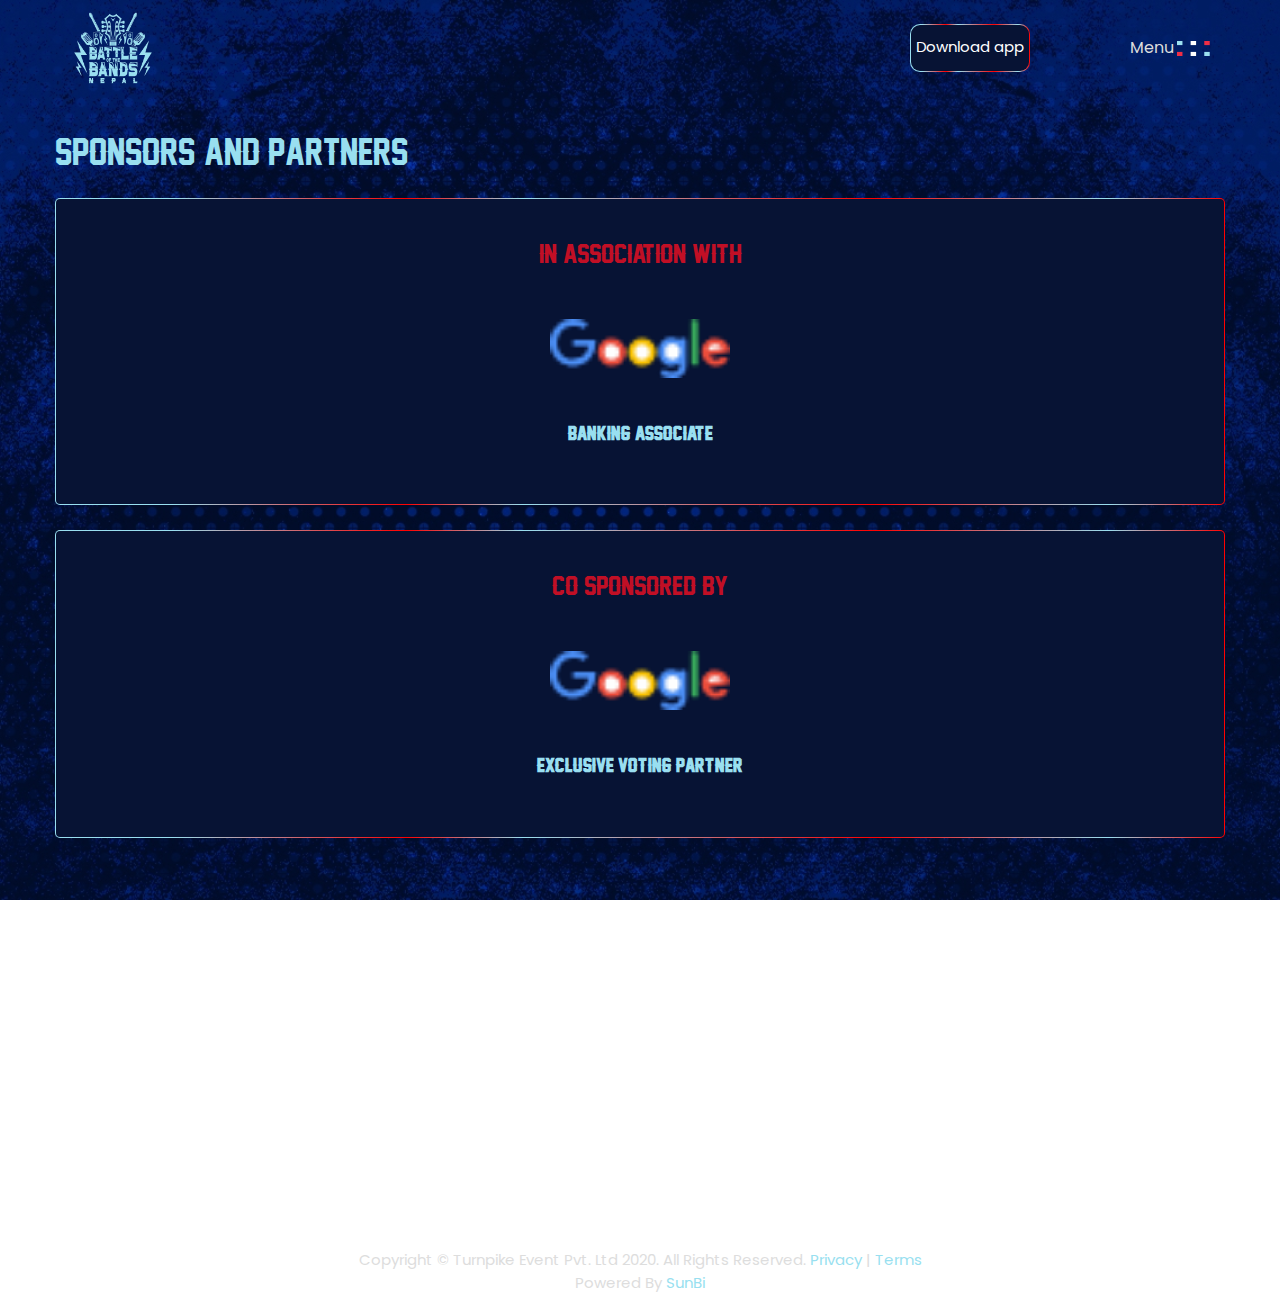
<file: sponsors.html>
<!DOCTYPE html>

<html>

<head>
    <title>BOB</title>
    <meta charset="utf-8">
    <meta name="viewport" content="width=device-width, initial-scale=1">
    <link rel="stylesheet" href="css/bootstrap.min.css">
    <link rel="stylesheet" type="text/css" href="css/style.css">
    <link rel="stylesheet" href="https://use.fontawesome.com/releases/v5.8.2/css/all.css" integrity="sha384-oS3vJWv+0UjzBfQzYUhtDYW+Pj2yciDJxpsK1OYPAYjqT085Qq/1cq5FLXAZQ7Ay" crossorigin="anonymous">
    <link href="https://fonts.googleapis.com/css?family=Poppins:400,600,700&display=swap" rel="stylesheet">
    <link rel="stylesheet" type="text/css" href="css/animate.css">

</head>

<body class="home">

    <div class="site-content container">
        <div class="hero">
            <header>


                <div class="main-menu">
                    <nav class="navbar navbar-expand-md navbar-light" id="main_navbar">
                        <div class="nav-content">
                            <a class="navbar-brand" href="index.php"><img src="images/logo.png" alt="" class="img-fluid"></a>
                            <!-- Newly added Modal (Delete the previous modal) (Thursday) -->


                            <div class="two-btn">
                                <div class="login-btn">

                                    <!-- Newly Added -->

                                    <div class="banner-button">
                                        <a href="#"><i class="fab fa-app-store-ios"></i></a>
                                        <span class="btn-text">Download app</span>
                                        <a href="#"><i class="fab fa-google-play"></i></a>
                                    </div>

                                    <!-- Newly ends here -->

                                    <!-- Newly Commented -->
                                    <!-- <a href="" data-toggle="modal" data-target="#myModal"><i class="fas fa-guitar"></i> Audition Open</a> -->
                                    <!-- Newly ends here -->

                                    <!-- <div class="modal fade" id="onLoadModal">
                                        <div class="modal-dialog modal-dialog-centered first">
                                            <div class="modal-content">

                                                <div class="modal-header">
                                                    <button type="button" class="close" data-dismiss="modal">&times;</button>
                                                </div>

                                                <div class="modal-body popup-form">
                                                    <img src="http://bobnepal.com/frontend/images/abt.jpg" alt="" height="400" width="400">
                                                </div>
                                            </div>
                                        </div>
                                    </div>
 -->

                                    <!-- The Modal-->
                                    <div class="modal fade" id="myModal">
                                        <div class="modal-dialog modal-dialog-centered first">
                                            <div class="modal-content">

                                                <!-- Modal Header -->
                                                <div class="modal-header">
                                                    <button type="button" class="close" data-dismiss="modal">&times;</button>
                                                </div>

                                                <!-- Modal body -->
                                                <div class="modal-body popup-form">
                                                    <form>
                                                        <div class="row">
                                                            <div class="col-md-12">
                                                                <div class="form-group">
                                                                    <input type="text" placeholder="Name Of the band" required>
                                                                </div>
                                                                <div class="form-group">
                                                                    <input type="email" placeholder="type your email address" required>
                                                                </div>
                                                                <div class="form-group">
                                                                    <input type="text" placeholder="District" required>
                                                                </div>
                                                                <div class="form-group">
                                                                    <input type="date" placeholder="Year of Establishment" required>
                                                                </div>
                                                                <div class="form-group form-phone">
                                                                    <select>
                                                                        <option>+977</option>
                                                                    </select>
                                                                    <input type="number" placeholder="Phone Number" required>
                                                                </div>
                                                                <div class="login-account">
                                                                    <button type="submit" class="innerBottom">Continue</button>
                                                                </div>
                                                            </div>
                                                        </div>
                                                    </form>

                                                </div>

                                            </div>
                                        </div>
                                        <div class="modal-dialog modal-dialog-centered second" style="display: none;">
                                            <div class="modal-content">

                                                <!-- Modal Header -->
                                                <div class="modal-header">
                                                    <button type="button" class="close" data-dismiss="modal">&times;</button>
                                                </div>

                                                <!-- Modal body -->

                                                <div class="modal-body popup-form">
                                                    <form>
                                                        <div class="row">
                                                            <div class="col-md-12">
                                                                <div class="form-group">
                                                                    <input type="email" placeholder="Email Address" required>
                                                                </div>
                                                                <div class="form-group">
                                                                    <input type="password" placeholder="Password" required>
                                                                </div>
                                                                <div class="account-manage">
                                                                    <div class="remember">
                                                                        <input type="checkbox"><span>Remember Me</span>
                                                                    </div>
                                                                    <div class="forget">
                                                                        <a href="#">Forget Password ?</a>
                                                                    </div>
                                                                </div>
                                                                <div class="login-account">
                                                                    <button type="submit" class="innerBottom">Log In</button>
                                                                </div>
                                                                <div class="login-with">
                                                                    <p>Login with</p>
                                                                </div>
                                                                <div class="form-group external-login">
                                                                    <a href=""><i class="fab fa-facebook-f"></i> Login with Facebook</a>
                                                                </div>
                                                                <div class="form-group external-login">
                                                                    <a href=""><i class="fab fa-google"></i> Login with Google</a>
                                                                </div>
                                                                <div class="register">
                                                                    Don't have an account? <a href=""><strong>Register</strong></a>
                                                                </div>
                                                            </div>
                                                        </div>
                                                    </form>

                                                </div>

                                            </div>
                                        </div>
                                    </div>
                                </div>
                                <div class="side-menu"><a class="menu">Menu <img src="images/menu.png"></a></div>
                            </div>
                            <div class="body-overlay"></div>
                        </div>
                        <div id="mySidenav" class="sidenav">
                            <button type="button" class="close" data-dismiss="modal">close <i class="fas fa-times"></i></button>
                            <ol class="menu-list">
                                <li><a href="index.html">Home</a></li>
                                <li><a href="aboutus.html">About Us</a></li>
                                <li><a href="https://www.youtube.com/channel/UCSKPcmDcWv0Vz9pNmJ0yMqw">Videos</a></li>
                                <li><a href="event-format.html">Show Format</a></li>
                                <li><a href="judge.html">Judge & Host</a></li>
                                <li><a href="sponsors.html">Sponsors</a></li>
                                <li><a href="rules-regulation.html">Rules and Regulation</a></li>
                                <li><a href="contact.html">Contact Us</a></li>
                            </ol>
                            <div class="menu-contact">
                                <div class="menu-address">
                                    <p><i class="fas fa-map-marker-alt"></i> Newroad,<br> Kathmandu Nepal</p>
                                    <p><i class="fas fa-envelope"></i> <a href="mailto:turnpikeevent@gmail.com">turnpikeevent@gmail.com</a></p>
                                </div>
                            </div>
                        </div>
                    </nav>
                </div>
            </header>
        </div>

        <section class="schedule-content">
            <h1>Sponsors and partners</h1>
            <div class="registration wp-animated" data-animation="fadeIn">
                <h3 class="text-center">In association with</h3>
                <div class="img-container">
                    <div class="item">
                        <img src="images/google.png" class="img-fluid" class="img-fluid" alt="">
                        <h5>Banking Associate</h5>
                    </div>
                </div>
            </div>

            <div class="registration wp-animated" data-animation="fadeIn">
                <h3 class="text-center">co sponsored by</h3>
                <div class="img-container">
                    <div class="item">
                        <img src="images/google.png" alt="">
                        <h5>Exclusive Voting partner</h5>
                    </div>
                </div>
            </div>

            <div class="registration wp-animated" data-animation="fadeIn">
                <h3 class="text-center">Our Supporters</h3>
                <div class="img-container">
                    <img src="images/google.png" class="img-fluid" alt="">
                    <img src="images/google.png" class="img-fluid" alt="">
                    <img src="images/google.png" class="img-fluid" alt="">
                    <img src="images/google.png" class="img-fluid" alt="">
                    <img src="images/google.png" class="img-fluid" alt="">
                    <img src="images/facebook.png" class="img-fluid" alt="">
                </div>
            </div>


        </section>
        <section id="footer">
            <p>Copyright © Turnpike Event Pvt. Ltd 2020. All Rights Reserved. <a href="">Privacy</a> | <a href="terms.html">Terms</a>
                <br>Powered By <a href="https://www.thesunbi.com/" target="_blank">SunBi</a>
            </p>
        </section>
    </div>


    <!-- Scripts -->
    <script src="js/jquery.min.js"></script>
    <script src="js/bootstrap.min.js"></script>
    <script src="js/custom.js"></script>
    <script src="animation/jquery.waypoints.min.js"></script>
    <script src="animation/easy-waypoint-animate.js"></script>
    <script src="animation/main.js"></script>
</body>
<!-- by sajin manandhar -->

</html>
</file>
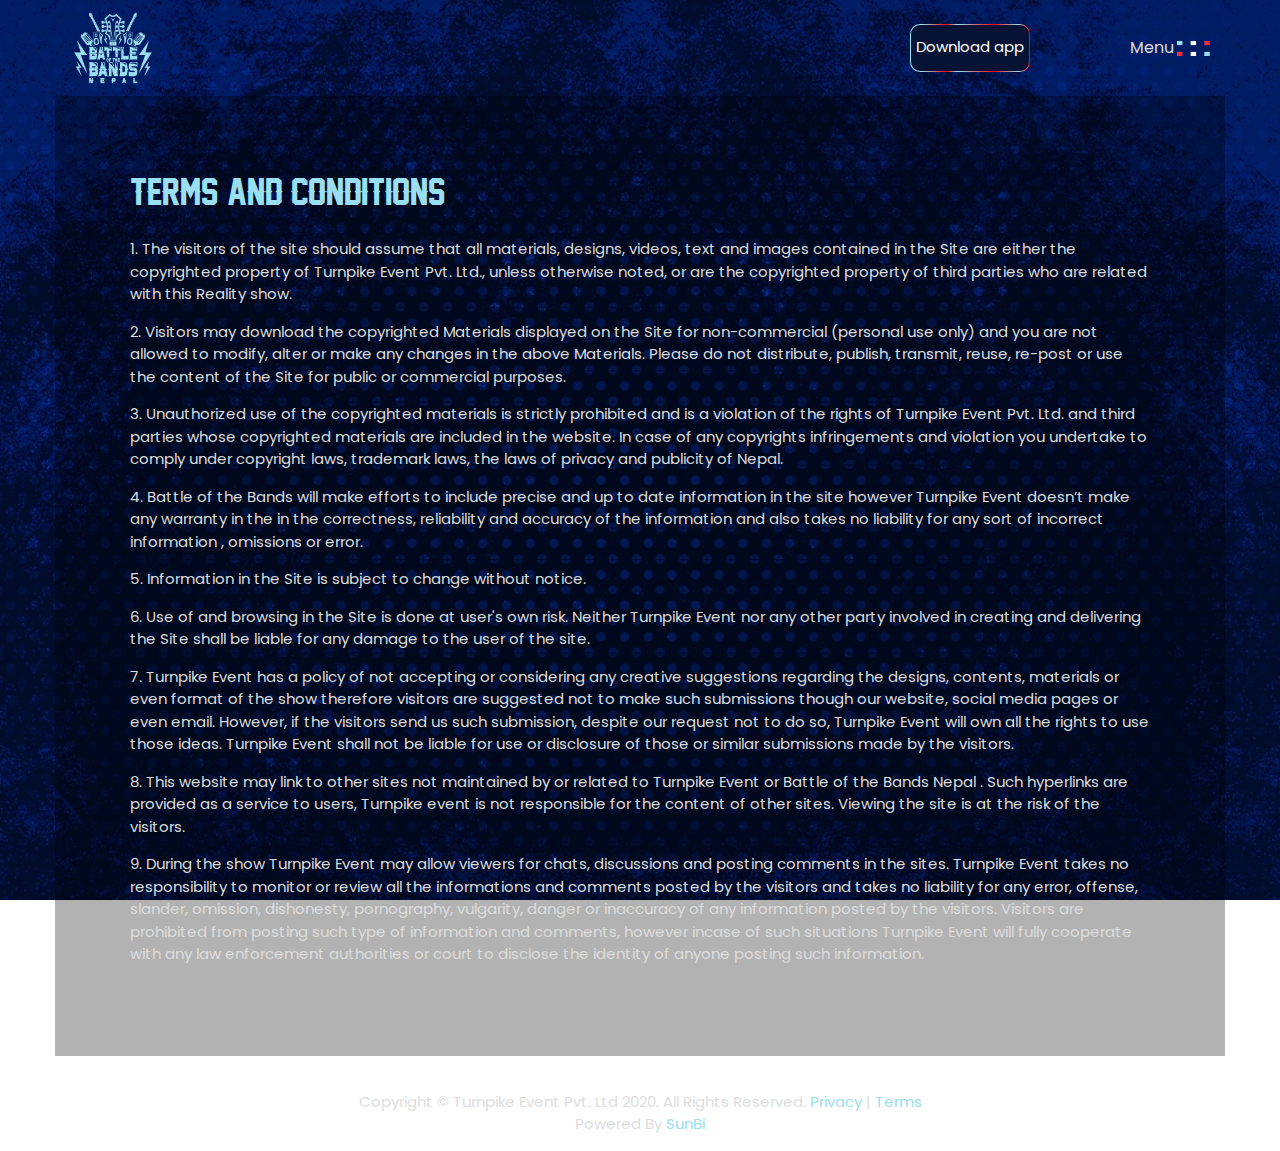
<file: terms.html>
<!DOCTYPE html>

<html>

<head>
    <title>BOB</title>
    <meta charset="utf-8">
    <meta name="viewport" content="width=device-width, initial-scale=1">
    <link rel="stylesheet" href="css/bootstrap.min.css">
    <link rel="stylesheet" type="text/css" href="css/style.css">
    <link rel="stylesheet" href="https://use.fontawesome.com/releases/v5.8.2/css/all.css" integrity="sha384-oS3vJWv+0UjzBfQzYUhtDYW+Pj2yciDJxpsK1OYPAYjqT085Qq/1cq5FLXAZQ7Ay" crossorigin="anonymous">
    <link href="https://fonts.googleapis.com/css?family=Poppins:400,600,700&display=swap" rel="stylesheet">
    <link rel="stylesheet" type="text/css" href="css/animate.css">

</head>

<body class="home">

    <div class="site-content container">
        <div class="hero">
            <header>


                <div class="main-menu">
                    <nav class="navbar navbar-expand-md navbar-light" id="main_navbar">
                        <div class="nav-content">
                            <a class="navbar-brand" href="index.php"><img src="images/logo.png" alt="" class="img-fluid"></a>
                            <!-- Newly added Modal (Delete the previous modal) (Thursday) -->


                            <div class="two-btn">
                                <div class="login-btn">

                                    <!-- Newly Added -->

                                    <div class="banner-button">
                                        <a href="#"><i class="fab fa-app-store-ios"></i></a>
                                        <span class="btn-text">Download app</span>
                                        <a href="#"><i class="fab fa-google-play"></i></a>
                                    </div>

                                    <!-- Newly ends here -->

                                    <!-- Newly Commented -->
                                    <!-- <a href="" data-toggle="modal" data-target="#myModal"><i class="fas fa-guitar"></i> Audition Open</a> -->
                                    <!-- Newly ends here -->

                                    <!-- <div class="modal fade" id="onLoadModal">
                                        <div class="modal-dialog modal-dialog-centered first">
                                            <div class="modal-content">

                                                <div class="modal-header">
                                                    <button type="button" class="close" data-dismiss="modal">&times;</button>
                                                </div>

                                                <div class="modal-body popup-form">
                                                    <img src="http://bobnepal.com/frontend/images/abt.jpg" alt="" height="400" width="400">
                                                </div>
                                            </div>
                                        </div>
                                    </div>
 -->

                                    <!-- The Modal-->
                                    <div class="modal fade" id="myModal">
                                        <div class="modal-dialog modal-dialog-centered first">
                                            <div class="modal-content">

                                                <!-- Modal Header -->
                                                <div class="modal-header">
                                                    <button type="button" class="close" data-dismiss="modal">&times;</button>
                                                </div>

                                                <!-- Modal body -->
                                                <div class="modal-body popup-form">
                                                    <form>
                                                        <div class="row">
                                                            <div class="col-md-12">
                                                                <div class="form-group">
                                                                    <input type="text" placeholder="Name Of the band" required>
                                                                </div>
                                                                <div class="form-group">
                                                                    <input type="email" placeholder="type your email address" required>
                                                                </div>
                                                                <div class="form-group">
                                                                    <input type="text" placeholder="District" required>
                                                                </div>
                                                                <div class="form-group">
                                                                    <input type="date" placeholder="Year of Establishment" required>
                                                                </div>
                                                                <div class="form-group form-phone">
                                                                    <select>
                                                                        <option>+977</option>
                                                                    </select>
                                                                    <input type="number" placeholder="Phone Number" required>
                                                                </div>
                                                                <div class="login-account">
                                                                    <button type="submit" class="innerBottom">Continue</button>
                                                                </div>
                                                            </div>
                                                        </div>
                                                    </form>

                                                </div>

                                            </div>
                                        </div>
                                        <div class="modal-dialog modal-dialog-centered second" style="display: none;">
                                            <div class="modal-content">

                                                <!-- Modal Header -->
                                                <div class="modal-header">
                                                    <button type="button" class="close" data-dismiss="modal">&times;</button>
                                                </div>

                                                <!-- Modal body -->

                                                <div class="modal-body popup-form">
                                                    <form>
                                                        <div class="row">
                                                            <div class="col-md-12">
                                                                <div class="form-group">
                                                                    <input type="email" placeholder="Email Address" required>
                                                                </div>
                                                                <div class="form-group">
                                                                    <input type="password" placeholder="Password" required>
                                                                </div>
                                                                <div class="account-manage">
                                                                    <div class="remember">
                                                                        <input type="checkbox"><span>Remember Me</span>
                                                                    </div>
                                                                    <div class="forget">
                                                                        <a href="#">Forget Password ?</a>
                                                                    </div>
                                                                </div>
                                                                <div class="login-account">
                                                                    <button type="submit" class="innerBottom">Log In</button>
                                                                </div>
                                                                <div class="login-with">
                                                                    <p>Login with</p>
                                                                </div>
                                                                <div class="form-group external-login">
                                                                    <a href=""><i class="fab fa-facebook-f"></i> Login with Facebook</a>
                                                                </div>
                                                                <div class="form-group external-login">
                                                                    <a href=""><i class="fab fa-google"></i> Login with Google</a>
                                                                </div>
                                                                <div class="register">
                                                                    Don't have an account? <a href=""><strong>Register</strong></a>
                                                                </div>
                                                            </div>
                                                        </div>
                                                    </form>

                                                </div>

                                            </div>
                                        </div>
                                    </div>
                                </div>
                                <div class="side-menu"><a class="menu">Menu <img src="images/menu.png"></a></div>
                            </div>
                            <div class="body-overlay"></div>
                        </div>
                        <div id="mySidenav" class="sidenav">
                            <button type="button" class="close" data-dismiss="modal">close <i class="fas fa-times"></i></button>
                            <ol class="menu-list">
                                <li><a href="index.html">Home</a></li>
                                <li><a href="aboutus.html">About Us</a></li>
                                <li><a href="https://www.youtube.com/channel/UCSKPcmDcWv0Vz9pNmJ0yMqw">Videos</a></li>
                                <li><a href="event-format.html">Show Format</a></li>
                                <li><a href="judge.html">Judge & Host</a></li>
                                <li><a href="sponsors.html">Sponsors</a></li>
                                <li><a href="rules-regulation.html">Rules and Regulation</a></li>
                                <li><a href="contact.html">Contact Us</a></li>
                            </ol>
                            <div class="menu-contact">
                                <div class="menu-address">
                                    <p><i class="fas fa-map-marker-alt"></i> Newroad,<br> Kathmandu Nepal</p>
                                    <p><i class="fas fa-envelope"></i> <a href="mailto:turnpikeevent@gmail.com">turnpikeevent@gmail.com</a></p>
                                </div>
                            </div>
                        </div>
                    </nav>
                </div>
            </header>
        </div>







        <section class="about-content">
            <h1>Terms and Conditions</h1>
            <div class="about-text">
                <p>
                    1. The visitors of the site should assume that all materials, designs, videos, text and images contained in the Site are either the copyrighted property of Turnpike Event Pvt. Ltd., unless otherwise noted, or are the copyrighted property of third parties
                    who are related with this Reality show.</p>
                <p>
                    2. Visitors may download the copyrighted Materials displayed on the Site for non-commercial (personal use only) and you are not allowed to modify, alter or make any changes in the above Materials. Please do not distribute, publish, transmit, reuse, re-post
                    or use the content of the Site for public or commercial purposes.
                </p>
                <p>
                    3. Unauthorized use of the copyrighted materials is strictly prohibited and is a violation of the rights of Turnpike Event Pvt. Ltd. and third parties whose copyrighted materials are included in the website. In case of any copyrights infringements and
                    violation you undertake to comply under copyright laws, trademark laws, the laws of privacy and publicity of Nepal.
                </p>
                <p>
                    4. Battle of the Bands will make efforts to include precise and up to date information in the site however Turnpike Event doesn’t make any warranty in the in the correctness, reliability and accuracy of the information and also takes no liability for
                    any sort of incorrect information , omissions or error.
                </p>
                <p>
                    5. Information in the Site is subject to change without notice.
                </p>
                <p>
                    6. Use of and browsing in the Site is done at user's own risk. Neither Turnpike Event nor any other party involved in creating and delivering the Site shall be liable for any damage to the user of the site.
                </p>
                <p>
                    7. Turnpike Event has a policy of not accepting or considering any creative suggestions regarding the designs, contents, materials or even format of the show therefore visitors are suggested not to make such submissions though our website, social media
                    pages or even email. However, if the visitors send us such submission, despite our request not to do so, Turnpike Event will own all the rights to use those ideas. Turnpike Event shall not be liable for use or disclosure of those or
                    similar submissions made by the visitors.
                </p>
                <p>
                    8. This website may link to other sites not maintained by or related to Turnpike Event or Battle of the Bands Nepal . Such hyperlinks are provided as a service to users, Turnpike event is not responsible for the content of other sites. Viewing the site
                    is at the risk of the visitors.
                </p>
                <p>
                    9. During the show Turnpike Event may allow viewers for chats, discussions and posting comments in the sites. Turnpike Event takes no responsibility to monitor or review all the informations and comments posted by the visitors and takes no liability for
                    any error, offense, slander, omission, dishonesty, pornography, vulgarity, danger or inaccuracy of any information posted by the visitors. Visitors are prohibited from posting such type of information and comments, however incase of
                    such situations Turnpike Event will fully cooperate with any law enforcement authorities or court to disclose the identity of anyone posting such information.

                </p>
            </div>
        </section>

        <section id="footer">
            <p>Copyright © Turnpike Event Pvt. Ltd 2020. All Rights Reserved. <a href="">Privacy</a> | <a href="terms.html">Terms</a>
                <br>Powered By <a href="https://www.thesunbi.com/" target="_blank">SunBi</a>
            </p>
        </section>
    </div>


    <!-- Scripts -->
    <script src="js/jquery.min.js"></script>
    <script src="js/bootstrap.min.js"></script>
    <script src="js/custom.js"></script>
    <script src="animation/jquery.waypoints.min.js"></script>
    <script src="animation/easy-waypoint-animate.js"></script>
    <script src="animation/main.js"></script>
</body>
<!-- by sajin manandhar -->

</html>
</file>
<file: css/style.css>
@font-face {
            font-family: 'myfont';
            src: url("../fonts/Confetti-Western.otf") format("opentype");
        }
        
        @font-face {
            font-family: 'myfont';
            src: url("../fonts/Confetti-Western.otf") format("opentype");
        }
        
        @font-face {
            font-family: 'myfont';
            src: url("../fonts/Legend-M54_0.ttf") format("truetype");
        }
        

        @font-face {
            font-family: 'myfont';
            src: url("../fonts/Legend-M54_0.ttf") format("truetype");
        }
        
        body {
            /*by sajin manandhar*/
            color: #ddd;
            font-family: 'Poppins', sans-serif;
        }
        
        body,
        h1,
        h2,
        h3,
        h4,
        h5,
        h6,
        p,
        span,
        nav,
        a,
        section,
        article,
        aside,
        div,
        header,
        footer,
        form,
        input,
        figure,
        ul {
            margin: 0;
            padding: 0;
        }
        
        ul {
            list-style: none;
        }
        
        h1,
        h2,
        h3,
        h4,
        h5,
        h6 {
            margin-bottom: 25px;
            font-family: 'myfont';
            color: #99DFF0;
        }
        
        h1 {
            font-size: 35px;
        }
        
        h2 {
            font-size: 30px;
        }
        
        h3 {
            font-size: 25px;
            color: #C10F25;
        }
        
        h4 {
            font-size: 20px;
            font-weight: 600;
            line-height: 1.2;
            margin-bottom: 30px;
        }
        
        h5 {
            font-size: 18px;
            font-weight: 700;
            line-height: 1.2;
            margin-bottom: 10px;
        }
        
        p {
            font-size: 15px;
            margin-bottom: 15px;
        }
        
        button {
            background: #c10f25;
            color: #fff;
            padding: 10px 15px;
            border: unset;
            cursor: pointer;
        }
        
        button:focus {
            outline: unset;
        }
        
        a {
            color: #99DFF0;
        }
        
        a:hover {
            color: #99DFF0;
        }
        
        a:hover,
        p:hover {
            text-decoration: none;
        }
        /* Newly modified (Thursday) */
        
        section {
            padding: 35px 0;
        }
        /* ends here */
        
        .container {
            max-width: 1200px;
        }
        /* Newly Commented Thursday */
        /* 
.home .container {
    height: 100vh;
    } */
    
    .nav-content {
        z-index: 111;
    }
    
    .sidenav {
        height: 100vh;
        width: 300px;
        position: fixed;
        top: 1px;
        right: 0px;
        background-color: #c10f25;
        padding-top: 60px;
        transition: 0.5s;
        transform: translateX(350px);
        z-index: 999;
    }
    
    .sidenav.active {
        transform: translateX(0);
    }
    
    .sidenav .close {
        top: -36px;
        left: -20px;
        position: relative;
        color: #fff;
        font-size: 14px;
        font-weight: 400;
    }
    
    .menu-address a {
        color: #ddd;
    }
    
    .nav-content {
        max-width: 1200px;
        margin: 0 auto;
        width: 100%;
        display: flex;
        flex-wrap: wrap;
        align-items: center;
        justify-content: space-between;
        padding: 0 15px;
    }
    
    body {
        background-image: url('../images/bg.jpg');
        background-repeat: no-repeat;
        background-size: cover;
        background-position: center;
        background-blend-mode: multiply;
        background-attachment: fixed;
        overflow-x: hidden;
    }
    
    .two-btn {
        width: 300px;
        display: flex;
        flex-wrap: wrap;
        justify-content: space-between;
        align-items: center;
    }
    
    .side-menu {
        cursor: pointer;
    }
    
    .two-btn .login-btn>a {
        padding: 10px 25px;
        border-radius: 25px;
        border: 2px solid #fff;
        color: #fff;
    }
    
    .login-with a {
        border-radius: 5px !important;
    }
    /* newly commented donot delete just comment */
        /* 
.two-btn span {
    padding: 15px;
    } */
    /* newly ends here */
    
    .two-btn span a {
        padding: 15px 0;
        cursor: pointer;
    }
    /* newly added for Download app button */
    
    .banner-button {
        display: inline-block;
        background: linear-gradient(#071334, #071334) padding-box, /*this is your grey background*/
        linear-gradient(to right, #99DFF0 10%, #ff0000 30%, #99DFF0 40%, #ff0000 70%, #99DFF0 90%, #ff0000 100%) border-box;
        padding: 5px 5px;
        border-radius: 10px;
        border: 1px solid transparent;
    }
    
    .banner-button i {
        vertical-align: middle;
        font-size: 24px;
        color: #fff;
    }
    
    .banner-button span.btn-text {
        display: inline-block;
        margin: auto;
        font-size: 15px;
        color: #fff;
        text-align: center;
    }
    /* newly added ends here */
    
    .navbar {
        padding: 0;
    }
    
    .body-overlay {
        position: fixed;
        top: 0;
        right: 0;
        bottom: 0;
        left: 0;
        z-index: 222;
        display: none;
        overflow: hidden;
        outline: 0;
        background: rgba(0, 0, 0, 0.5);
    }
    
    .modal-backdrop {
        z-index: 555;
    }
    
    @-webkit-keyframes zoom {
        from {
            -webkit-transform: scale(0, 0);
        }
        to {
            -webkit-transform: scale(1, 1);
        }
    }
    
    @keyframes zoom {
        from {
            transform: scale(0, 0);
        }
        to {
            transform: scale(1, 1);
        }
    }
    
    .carousel-control-prev,
    .carousel-control-next {
        display: none;
    }
    
    .carousel-control-prev {
        z-index: 999;
    }
    
    .home .carousel-inner .carousel-item>img {
        -webkit-animation: zoom 0.8s;
        animation: zoom 0.8s;
        width: 100%;
        transition: 0.5s;
    }
    
    .carousel-indicators li {
        width: 20px;
        height: 20px;
        line-height: 15px;
        border-radius: 50%;
        margin-bottom: 10px;
        text-indent: 0;
        background: unset;
        text-align: center;
    }
    
    .carousel-indicators li .fas {
        font-size: 10px;
        position: relative;
        left: 0.5px;
        top: 1px;
    }
    
    .carousel-indicators li a:after {
        content: "";
        border: 1.5px solid #99dff0;
        width: 25px;
        position: absolute;
        top: 8px;
        margin-left: 10px;
    }
    
    .carousel-indicators li:nth-child(2) a:after {
        width: 50px;
    }
    
    .carousel-indicators li:last-child a:after {
        width: 50px;
    }
    
    .carousel-indicators .active .fas {
        color: #000;
    }
    
    .carousel-indicators li a {
        position: absolute;
        left: -130px;
        top: 0;
        opacity: 0;
        transition: 0.5s;
        transform: translateX(20px);
        text-align: center;
    }
    
    .carousel-indicators li.active a {
        opacity: 1;
        transition: 0.5s;
        transform: translateX(0px);
        color: #fff;
    }
    
    .carousel-indicators {
        right: 0;
        display: block;
        left: unset;
        margin-right: 0;
        margin-left: 0;
        bottom: 60%;
        line-height: 20px;
    }
    
    .carousel-indicators .active {
        background-color: #99dff0;
    }
    /* Newly modified  */
    
    .home .highlights {
        max-width: 980px;
        margin: 0 auto;
        /* margin-top: 100px; */
    }
    
    #social {
        position: absolute;
        display: flex;
        flex-wrap: wrap;
        top: 250px;
    }
    
    #social a {
        display: block;
        width: 100%;
        color: #fff;
        margin-bottom: 5px
    }
    /* Newly added (Replace this code) Thursday*/
    
    #footer {
        text-align: center;
        padding-bottom: 0;
    }
    /* New ends here */
    /*pop-up form*/
    
    .login-btn .modal {
        background: rgba(13, 31, 81, 0.5);
    }
    
    .login-btn .modal-content {
        background-image: url('../images/bg.jpg');
        background-repeat: no-repeat;
        background-size: cover;
        background-position: center;
        background-blend-mode: multiply;
        background-color: rgba(0, 0, 0, 0.5)
    }
    
    .login-btn .modal-header {
        padding: 0;
        border-bottom: unset;
    }
    
    .login-btn .modal-header .close {
        margin: 0;
        position: absolute;
        right: 0;
        z-index: 222;
    }
    
    .login-btn .modal-body.popup-form {
        padding: 50px;
    }
    
    .login-btn .modal-body.popup-form hr {
        margin: 0;
    }
    
    .login-btn .modal-body.popup-form h2 {
        margin-bottom: 0;
        color: #000;
    }
    
    .login-btn .modal-body.popup-form h4 {
        font-weight: 500;
    }
    
    .login-btn .modal-body.popup-form .form-group input,
    .contact-content .form-group input,
    .contact-content .form-group textarea {
        width: 100%;
        border: unset;
    }
    
    .login-btn .modal-body.popup-form .form-group input:focus,
    .login-btn .modal-body.popup-form .form-group select:focus,
    .contact-content .form-group input:focus,
    .contact-content .form-group textarea:focus {
        outline: unset;
    }
    
    .login-btn .modal-body.popup-form .form-group input::placeholder,
    .contact-content .form-group input::placeholder,
    .contact-content .form-group textarea::placeholder {
        color: #ababab;
    }
    
    input[type='date']:focus:after {
        display: none;
    }
    
    input[type='date']:after {
        content: attr(placeholder);
        position: absolute;
        background: #071334;
        color: #ababab;
    }
    
    .login-btn .modal-body.popup-form .form-group,
    .contact-content .form-group {
        position: relative;
        margin-bottom: 25px;
        background: linear-gradient(#071334, #071334) padding-box, /*this is your grey background*/
        linear-gradient(to right, #99DFF0 10%, #ff0000 30%, #99DFF0 40%, #ff0000 70%, #99DFF0 90%, #ff0000 100%) border-box;
        padding: 15px;
        border: 1px solid transparent;
        border-radius: 5px;
    }
    
    .form-phone {
        display: flex;
    }
    
    .login-btn .modal-body.popup-form .form-group input,
    .login-btn .modal-body.popup-form .form-group textarea,
    .login-btn .modal-body.popup-form .form-group select,
    .contact-content .form-group input,
    .contact-content .form-group textarea {
        background: transparent;
        color: #fff;
        border: unset;
    }
    
    .contact-content .form-group textarea {
        height: 150px;
    }
    
    .login-btn .modal-body.popup-form .form-group select option {
        border: 0;
        background: none;
        -webkit-appearance: none;
    }
    
    .login-account button {
        padding: 15px 35px;
        border-radius: 10px;
        font-weight: 600;
        width: 100%;
    }
    
    .form-send button {
        border-radius: 5px;
    }
    
    .remember {
        display: flex;
        align-items: center;
    }
    
    .account-manage a,
    .form-group a {
        color: unset;
    }
    
    .account-manage input {
        width: 16px !important;
        height: 16px;
        margin-right: 5px;
    }
    
    .account-manage {
        display: flex;
        flex-wrap: wrap;
        justify-content: space-between;
        margin-bottom: 25px;
        align-items: center;
    }
    
    .login-with {
        margin: 15px 0;
        text-align: center;
    }
    
    .external-login,
    .register {
        text-align: center;
    }
    
    .register a {
        color: #99DFF0;
    }
    /* Newly added (Thursday) */
    /* Popup Onload */
    
    .home .modal .modal-content {
        background: transparent;
        margin-top: 20%;
    }
    
    button span {
        float: right;
    }
    /* Newly ends */
    /* === side-nav === */
    
    #mySidenav .closebtn {
        font-size: 50px;
        color: #ddd;
    }
    
    .sidenav .menu-list a {
        width: 100%;
        padding: 10px 20px;
        display: block;
        color: #fff;
        transition: 0.8s;
        font-weight: 600;
    }
    
    .sidenav li:hover {
        background: #0B1028;
        border-radius: 25px 0 0 25px;
    }
    
    .sidenav li:hover a {
        padding-left: 30px;
        transition: 0.8s;
        color: #99dff0;
    }
    
    .sidenav li:hover:before,
    .sidenav li:hover:after {
        padding-left: 10px;
        transition: 0.8s;
        color: #99dff0;
    }
    
    .sidenav ol {
        list-style: none;
    }
    
    .sidenav li {
        counter-increment: li;
        position: relative;
    }
    
    .sidenav li:before {
        content: counter(li);
        position: absolute;
        left: 0;
        top: 10px;
        font-weight: 600;
        transition: 0.8s;
        color: #ffffff3d;
    }
    
    .sidenav li:after {
        content: '.';
        position: absolute;
        left: 10px;
        top: 10px;
        transition: 0.8s;
        font-weight: 600;
        color: #ffffff3d;
    }
    
    .menu-contact {
        padding: 45px;
    }
    
    .home .carousel-inner {
        max-width: 75%;
        margin: 0 auto;
        text-align: center;
    }
    /* === about === */
    
    .page-breadcrum {
        display: inline-block;
    }
    
    .breadcrumb {
        background: transparent;
        padding: 0;
    }
    
    ul.breadcrumb li+li:before {
        padding: 8px;
        color: #fff;
        content: "|";
    }
    
    .page-menu {
        margin-top: 150px;
        padding-bottom: 0;
    }
    /* Newly Modified (Thursday) */
    
    .about-content {
        padding: 75px;
        position: relative;
        /* margin-top: 170px; */
    }
    /* Newly ends here */
    
    .about-content::after {
        content: '';
        position: absolute;
        top: 0;
        left: 0;
        width: 100%;
        height: 100%;
        z-index: 1;
        background: rgba(0, 0, 0, 0.3);
    }
    
    .about-content h1,
    .about-content .about-text,
    .about-content .row img,
    .about-content p,
    .about-content b {
        position: relative;
        z-index: 2;
    }
    /* === Event Section === */
    /* Newly modified (Thursday) */
    
    section.event-content {
        /* margin-top: 170px; */
    }
    /* === judge === */
    
    section.judges-highlights {
        /* margin-top: 97px; */
    }
    /* Newly Ends HEre */
    
    .judges-list .row {
        box-shadow: 0 0 5px #ddd;
        padding: 15px;
        margin-bottom: 50px;
        border-radius: 5px;
        align-items: center;
    }
    
    .judges-highlights .carousel-inner {
        text-align: left;
    }
    
    .judges-highlights h1 {
        font-size: 60px;
        text-align: center;
        position: relative;
    }
    
    .boarder-space {
        max-width: 750px;
        height: 100%;
        margin: 0 auto;
        position: relative;
    }
    
    .boarder-space:before {
        content: '';
        position: absolute;
        border: 10px solid transparent;
        left: 0px;
        bottom: 0px;
        width: 0;
        height: 0;
    }
    
    .boarder-space:after {
        content: '';
        position: absolute;
        border: 10px solid transparent;
        right: 0px;
        top: 0px;
        width: 0;
        height: 0;
    }
    /* Newly added (Replace this block of code) (Thursday) */
    
    .carousel-item.active .boarder-space:after {
        content: '';
        width: 100%;
        height: 100%;
        border: 3px solid;
        border-image: linear-gradient(0deg, #99DFF0, #C10F25) 1;
        border-left: none;
        border-top: none;
        transition: height 0.5s linear, width 0.5s linear 0.5s;
    }
    
    .carousel-item.active .boarder-space:before {
        content: '';
        width: 100%;
        height: 100%;
        border: 3px solid;
        border-image: linear-gradient(0deg, #99DFF0, #C10F25) 1;
        border-right: none;
        border-bottom: none;
        transition: height 0.5s linear, width 0.5s linear 0.5s;
    }
    /* Ends here */
    
    .judge-img img {
        position: absolute;
        height: 500px;
        top: 0;
        left: 0;
    }
    
    .judge-info {
        padding: 150px;
        padding-right: 0;
        padding-left: 130px;
        max-width: 500px;
        margin: 0 auto;
        margin-right: 35px;
        text-align: center;
    }
    
    .judge-info p {
        height: 200px;
    }
    /* Newly Added For Quick Contact ( You can replace this block of code Thursday)  */
    
    .quick-contact form hr {
        margin: 0;
    }
    
    .quick-contact form h2 {
        margin-bottom: 0;
        color: #000;
    }
    
    .quick-contact form h4 {
        font-weight: 500;
    }
    
    .quick-contact form .form-group input {
        width: 100%;
        border: unset;
    }
    
    .quick-contact form .form-group input:focus,
    .quick-contact form .form-group select:focus {
        outline: unset;
    }
    /* Newly Modified (Thursday) */
    
    .quick-contact form .form-group input::placeholder,
    .quick-contact form .form-group textarea::placeholder {
        color: #ababab;
    }
    /* ends here */
    
    input[type='date']:focus:after {
        display: none;
    }
    
    input[type='date']:after {
        content: attr(placeholder);
        position: absolute;
        background: #071334;
        color: #ababab;
    }
    
    .quick-contact form .form-group {
        position: relative;
        margin-bottom: 25px;
        background: linear-gradient(#071334, #071334) padding-box, /*this is your grey background*/
        linear-gradient(to right, #99DFF0 10%, #ff0000 30%, #99DFF0 40%, #ff0000 70%, #99DFF0 90%, #ff0000 100%) border-box;
        padding: 15px;
        border: 1px solid transparent;
        border-radius: 5px;
    }
    
    .form-phone {
        display: flex;
    }
    
    .quick-contact form .form-group input,
    .quick-contact form .form-group textarea,
    .quick-contact form .form-group select {
        background: transparent;
        color: #fff;
        border: unset;
    }
    
    .quick-contact form .form-group select option {
        border: 0;
        background: none;
        -webkit-appearance: none;
    }
    
    .quick-contact .social-feed {
        width: 100%;
        height: inherit;
        text-align: center;
        vertical-align: center;
        overflow-x: hidden;
    }
    
    .social-feed iframe {
        padding: 10px 0px;
    }
    /* Newly Added ends here */
    /* === event-format === sponsors ===*/
    
    .event-content div,
    .schedule-content>div {
        /* background: #071334; */
        /* border: 3px solid #99DFF0; */
        padding: 40px 50px;
        border-radius: 5px;
        margin-bottom: 25px;
        background: linear-gradient(#071334, #071334) padding-box, /*this is your grey background*/
        linear-gradient(to right, #99DFF0 10%, #ff0000 30%, #99DFF0 40%, #ff0000 70%, #99DFF0 90%, #ff0000 100%) border-box;
        /* padding: 15px; */
        border: 1px solid transparent;
        position: relative;
    }
    /* === Sponsor === */
    
    .schedule-content .registration .img-container {
        display: flex;
        flex-direction: row;
        flex-wrap: wrap;
        justify-content: center;
        align-items: center;
    }
    
    .schedule-content .img-container img {
        width: 200px;
        padding: 15px 10px;
    }
    /* Remove This (Thursday)*/
        /* section.schedule-content {
        margin-top: 170px;
        } */
        /* Ends here */
        
        .img-container .item {
            align-items: center;
            justify-content: space-between;
            text-align: center;
            padding: 10px 25px;
        }
        
        .img-container .item h5 {
            margin-top: 30px;
        }
        /*rules-regulation*/
        
        .round-one {
            margin-top: 25px;
        }
        /* Newly Modified (Thursday) */
        /* === contact === */
        
        section.contact-content {
            /* padding-top: 170px; */
        }
        /* Newly ends here */
        
        .contact-information {
            padding: 0px 50px;
        }
        
        .contact-information span {
            font-size: 20px;
            font-weight: 600;
            padding-left: 10px;
            display: inline-block;
        }
        
        .contact-information img {
            margin-right: 15px;
        }
        
        @media (max-width: 1200px) {
            .carousel-indicators li .fas {
                left: 0;
            }
        }
        
        @media (max-width: 1100px) {
            .battle-round h4:after {
                left: 226px;
                top: -1px;
                height: 50px;
                right: -26px;
            }
            .format-content .col-md-3 {
                margin-bottom: 15px;
            }
        }
        
        @media (max-width: 1024px) {
            .battle-round h4:after {
                left: 213px;
            }
        }
        
        @media (max-width: 992px) {
            .battle-round h4:after {
                display: none;
            }
        }
        
        @media (max-width: 960px) {
            .judge-img {
                display: none;
            }
            .judge-info {
                /* top: 0; */
                /* left: 0; */
                padding: 20px 10px;
                margin: auto;
            }
        }
        
        @media (max-width: 767px) {
            .carousel-inner {
                max-width: 100%;
            }
            /* Newly Modified (Thursday) */
            .home .highlights {
                margin-bottom: 50px;
            }
            .event-content div,
            .schedule-content>div {
                padding: 25px 20px;
            }
            /* Ends here */
            .main-judges {
                margin-bottom: 15px;
            }
            .about-content .col-md-8 {
                margin-bottom: 25px;
            }
            /* Newly added code (Thursday) */
            .social-feed {
                padding-top: 20px;
            }
            .contact-information {
                padding-top: 20px;
            }
            /* Ends here */
        }
        
        @media (max-width: 600px) {
            .carousel-indicators {
                display: flex;
                margin: -35px auto;
                left: 0;
                right: 0;
                bottom: 0;
            }
            .about-text {
                margin-bottom: 15px;
            }
            .carousel-indicators a {
                display: none;
            }
            .navbar-light .navbar-brand {
                margin-bottom: 15px;
            }
            .carousel-indicators li .fas {
                left: 0.5px !important;
            }
        }
        
        @media (max-width: 500px) {
            .nav-content {
                display: block;
                text-align: center;
                padding-bottom: 50px;
            }
            .two-btn {
                width: 100%;
            }
            .navbar-brand {
                margin-right: 0;
                text-align: center;
            }
            #social {
                top: 250px;
            }
            .form-group {
                text-align: left;
            }
            #myModel {
                padding-right: 0;
            }
            /* Newly Modified and ADDED (Thursday) */
            section.judges-highlights {
                /* margin-top: 132px; */
            }
            .about-content {
                padding: 15px;
            }
            /* Ends here */
            .judge-info {
                height: 500px;
            }

            /* edited on april 21 */
            body{
                max-width: 100vw;
                overflow-x: hidden;
            }
            .quick-contact form .form-group input{
                overflow: hidden;
            }
        }
</file>
